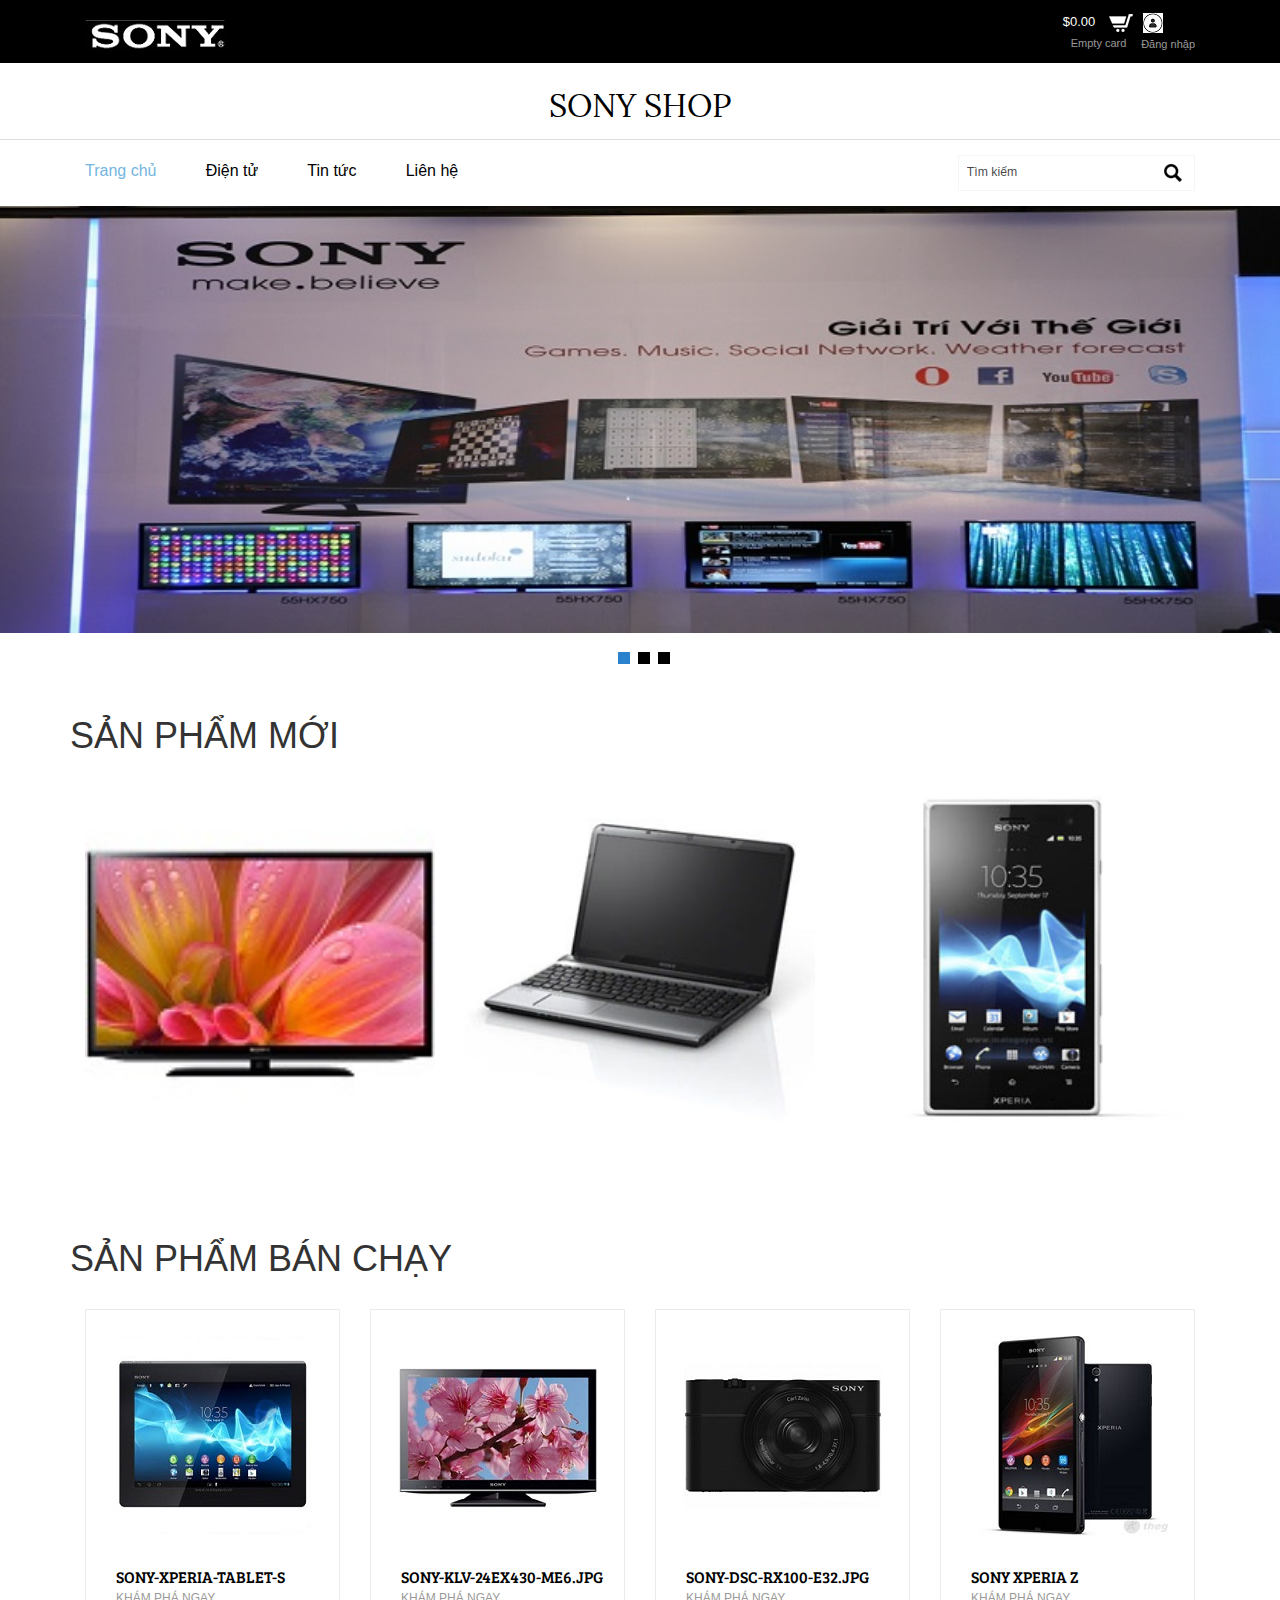
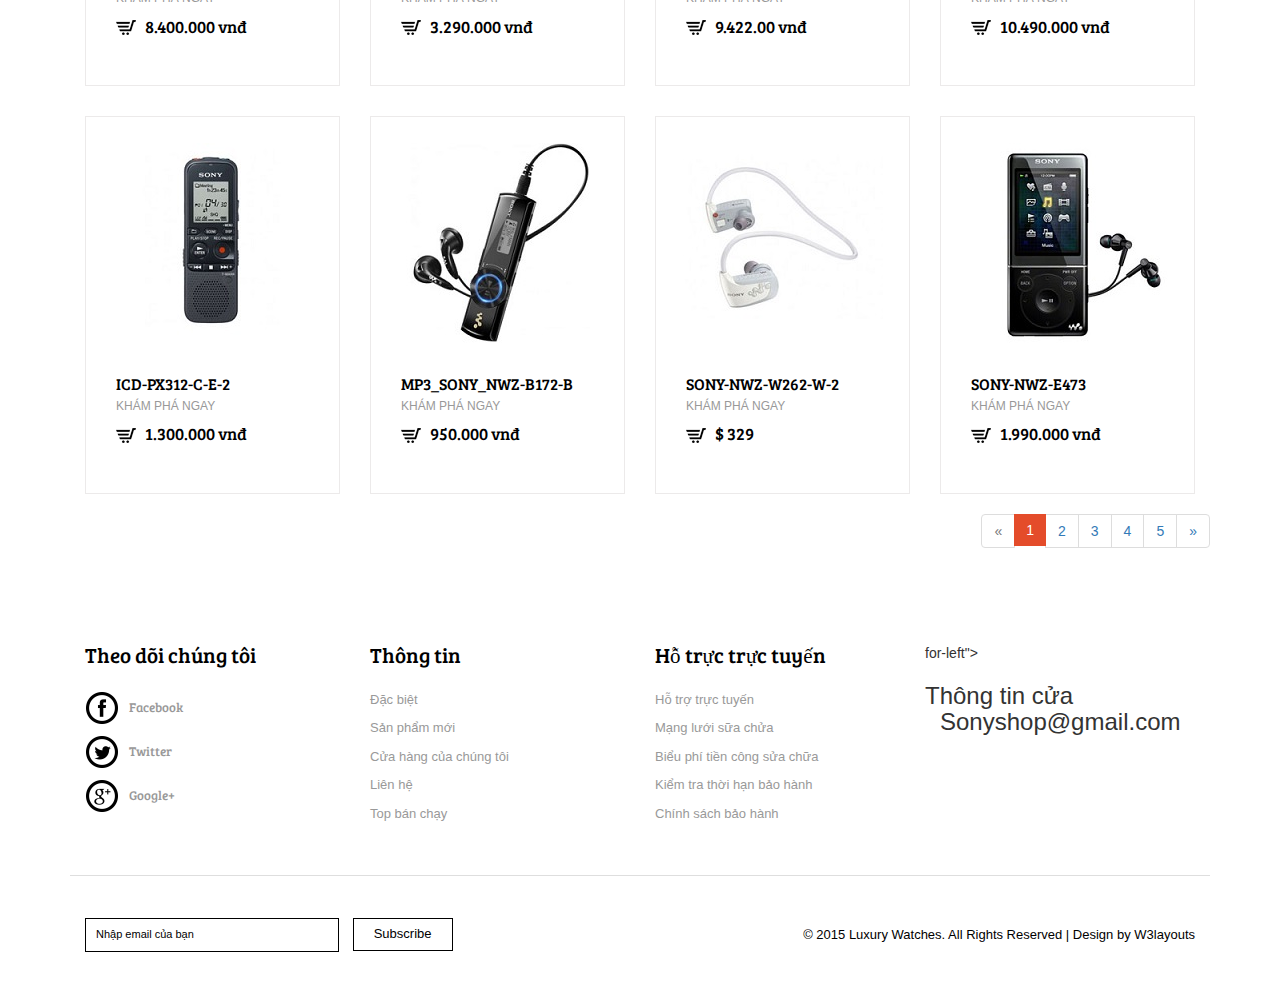
<file: index.html>
<!--A Design by W3layouts 
Author: W3layout
Author URL: http://w3layouts.com
License: Creative Commons Attribution 3.0 Unported
License URL: http://creativecommons.org/licenses/by/3.0/
-->
<!DOCTYPE html>
<html>
<head>
<title>Sony Shop</title>
<link REL="SHORTCUT ICON" HREF="images\Sonyicon.png">
<link href="css/bootstrap.css" rel="stylesheet" type="text/css" media="all" />
<!--jQuery(necessary for Bootstrap's JavaScript plugins)-->
<script src="js/jquery-1.11.0.min.js"></script>
<!--Custom-Theme-files-->
<!--theme-style-->
<link href="css/style.css" rel="stylesheet" type="text/css" media="all" />
<link rel="stylesheet" href="https://maxcdn.bootstrapcdn.com/bootstrap/3.3.7/css/bootstrap.min.css" integrity="sha384-BVYiiSIFeK1dGmJRAkycuHAHRg32OmUcww7on3RYdg4Va+PmSTsz/K68vbdEjh4u" crossorigin="anonymous">
<!--//theme-style-->
<meta name="viewport" content="width=device-width, initial-scale=1">
<meta http-equiv="Content-Type" content="text/html; charset=utf-8" />
<meta name="keywords" content="Luxury Watches Responsive web template, Bootstrap Web Templates, Flat Web Templates, Andriod Compatible web template, 
Smartphone Compatible web template, free webdesigns for Nokia, Samsung, LG, SonyErricsson, Motorola web design" />
<script type="application/x-javascript"> addEventListener("load", function() { setTimeout(hideURLbar, 0); }, false); function hideURLbar(){ window.scrollTo(0,1); } </script>
<!--start-menu-->
<script src="js/simpleCart.min.js"> </script>
<link href="css/memenu.css" rel="stylesheet" type="text/css" media="all" />
<script type="text/javascript" src="js/memenu.js"></script>
<script>$(document).ready(function(){$(".memenu").memenu();});</script>	
<!--dropdown-->
<script src="js/jquery.easydropdown.js"></script>
</head>
<body> 
	<!--top-header-->
	<div class="top-header">
		<div class="container">
			<div class="top-header-main">
				<div class="col-md-6 top-header-left">
					<div class="drop">
						<div class="box">
						<a href="index.html">
								<img src="images/sony-logo.jpg" alt="" />
						</a>
						</div>
						<div class="clearfix"></div>
					</div>
				</div>
				<div class="col-md-6 top-header-left">
					<div class="cart box_1">
						<a href="account.html">
							
								<img src="images/login.jpg" alt="" />
						</a>
						<p><a href="javascript:;" class="simpleCart_empty">Đăng nhập</a></p>
						<div class="clearfix"> </div>
					</div>
					<div class="cart box_1">
						<a href="checkout.html">
							<div class="total">
								<span class="simpleCart_total"></span></div>
								<img src="images/cart-1.png" alt="" />
						</a>
						<p><a href="javascript:;" class="simpleCart_empty">Empty card</a></p>
						<div class="clearfix"> </div>
					</div>
				</div>
				<div class="clearfix"></div>
			</div>
		</div>
	</div>
	<!--top-header-->
	<!--start-logo-->
	<div class="logo">
		<a href="index.html"><h1>SONY SHOP</h1></a>
	</div>
	<!--start-logo-->
	<!--bottom-header-->
	<div class="header-bottom">
		<div class="container">
			<div class="header">
				<div class="col-md-9 header-left">
				<div class="top-nav">
					<ul class="memenu skyblue"><li class="active"><a href="index.html">Trang chủ</a></li>
						<li class="grid"><a href="#">Điện tử</a>
							<div class="mepanel">
								<div class="row">
					
									<div class="col1 me-one">
										<h4>Âm thanh</h4>
										<ul>
											<li><a href="products.html">Tai nghe</a></li>
											<li><a href="products.html">Máy nghe nhạc MP3</a></li>
											<li><a href="products.html">Loa không dây</a></li>
											<li><a href="products.html">Máy ghi âm</a></li>
											<li><a href="products.html">Boombox, Radio & Đầu đĩa CD di động</a></li>
											<li><a href="products.html">phụ kiện</a></li>
										</ul>	
									</div>
									<div class="col1 me-one">
										<h4>kĩ thuật số</h4>
										<ul>
											<li><a href="products.html">Máy ảnh</a></li>
											<li><a href="products.html">Phụ kiện máy ảnh</a></li>
											<li><a href="products.html">Máy quay video</a></li>
											<li><a href="products.html">Phụ kiện máy quay</a></li>
											<li><a href="products.html">Tivi</a></li>
											<li><a href="products.html">Loa sound bar</a></li>
											<li><a href="products.html">Đầu phát video</a></li>
											<li><a href="products.html">Phụ kiện</a></li>
										</ul>		
									</div>
									<div class="col1 me-one">
										<h4>Di động và phụ kiện</h4>
										<ul>
											<li><a href="products.html">Điện thoại thông minh</a></li>
											<li><a href="products.html">Pin</a></li>
											<li><a href="products.html">Thẻ nhớ</a></li>
											<li><a href="products.html">Cáp sạc</a></li>
											<li><a href="products.html">Bộ sạc di động</a></li>
										</ul>		
									</div>
								</div>
							</div>
						</li>
						<li class="grid"><a href="tintuc.html">Tin tức</a>
						</li>
						<li class="grid"><a href="contact.html">Liên hệ</a>
						</li>
					</ul>
				</div>
				<div class="clearfix"> </div>
			</div>
			<div class="col-md-3 header-right"> 
				<div class="search-bar">
					<input type="text" value="Tìm kiếm" onfocus="this.value = '';" onblur="if (this.value == '') {this.value = 'Search';}">
					<input type="submit" value="">
				</div>
			</div>
			<div class="clearfix"> </div>
			</div>
		</div>
	</div>
	<!--bottom-header-->
	<!--banner-starts-->
	<div class="bnr" id="home">
		<div  id="top" class="callbacks_container">
			<ul class="rslides" id="slider4">
			    <li>
					<img src="images/slider1.jpg" alt=""/>
				</li>
				<li>
					<img src="images/slider2.jpg" alt=""/>
				</li>
				<li>
					<img src="images/slider5.jpg" alt=""/>
				</li>
			</ul>
		</div>
		<div class="clearfix"> </div>
	</div>
	<!--banner-ends--> 
	<!--Slider-Starts-Here-->
				<script src="js/responsiveslides.min.js"></script>
			 <script>
			    // You can also use "$(window).load(function() {"
			    $(function () {
			      // Slideshow 4
			      $("#slider4").responsiveSlides({
			        auto: true,
			        pager: true,
			        nav: true,
			        speed: 500,
			        namespace: "callbacks",
			        before: function () {
			          $('.events').append("<li>before event fired.</li>");
			        },
			        after: function () {
			          $('.events').append("<li>after event fired.</li>");
			        }
			      });
			
			    });
			  </script>
			<!--End-slider-script-->
	<!--about-starts-->
	<div class="about"> 
		<div class="container">
			<div class="about-top grid-1">
				<h1> SẢN PHẨM MỚI </h1>
				<br>
				<div class="col-md-4 about-left">
					<figure class="effect-bubba">
						<img class="img-responsive" src="images/SONY-KDL-40EX650-ME6.jpg" alt=""/>
						<figcaption>
							<h2>SONY-KDL-40EX650-ME6</h2>
							<p>Thưởng thức trọn vẹn những hình ảnh thật như cuộc sống bằng bộ xử lý hình ảnh X-Reality.</p>	
						</figcaption>			
					</figure>
				</div>
				<div class="col-md-4 about-left">
					<figure class="effect-bubba">
						<img class="img-responsive" src="images/SVE15138CVS e1.jpg" alt=""/>
						<figcaption>
							<h4>SVE15138CVS e1</h4>
							<p>Hỗ trợ game và đồ họa cực tốt, chạy rất nhanh và ổn định</p>	
						</figcaption>			
					</figure>
				</div>
				<div class="col-md-4 about-left">
					<figure class="effect-bubba">
						<img class="img-responsive" src="images/Sony-Xperia-acro-S.jpg" alt=""/>
						<figcaption>
							<h4>Sony-Xperia-acro-S</h4>
							<p>Với Sony Xperia Acro S, bạn sẽ thỏa sức vận động, chơi thể thao, lướt ván, bơi lội...</p>	
						</figcaption>			
					</figure>
				</div>
				<div class="clearfix"></div>
			</div>
		</div>
	</div>
	<!--about-end-->
	<!--product-starts-->
	<div class="product"> 
		<div class="container">
			<div class="product-top">
				<div class="product-one">
					<h1> SẢN PHẨM BÁN CHẠY </h1>
					<br>
					<div class="col-md-3 product-left">
						<div class="product-main simpleCart_shelfItem">
							<a href="single.html" class="mask"><img class="img-responsive zoom-img" src="images/Sony-Xperia-Tablet-S.jpg" alt="" /></a>
							<div class="product-bottom">
								<h3>Sony-Xperia-Tablet-S</h3>
								<p>Khám phá ngay</p>
								<h4><a class="item_add" href="#"><i></i></a> <span class=" item_price">8.400.000 vnđ</span></h4>
							</div>
							<div class="srch">
								<span>-30%</span>
							</div>
						</div>
					</div>
					<div class="col-md-3 product-left">
						<div class="product-main simpleCart_shelfItem">
							<a href="single.html" class="mask"><img class="img-responsive zoom-img" src="images/SONY-KLV-24EX430-ME6.jpg" alt="" /></a>
							<div class="product-bottom">
								<h3>SONY-KLV-24EX430-ME6.jpg</h3>
								<p>Khám phá ngay</p>
								<h4><a class="item_add" href="#"><i></i></a> <span class=" item_price">3.290.000 vnđ</span></h4>
							</div>
							<div class="srch">
								<span>-70%</span>
							</div>
						</div>
					</div>
					<div class="col-md-3 product-left">
						<div class="product-main simpleCart_shelfItem">
							<a href="single.html" class="mask"><img class="img-responsive zoom-img" src="images/SONY-DSC-RX100-E32.jpg"  alt="" /></a>
							<div class="product-bottom">
								<h3>SONY-DSC-RX100-E32.jpg</h3>
								<p>Khám phá ngay</p>
								<h4><a class="item_add" href="#"><i></i></a> <span class=" item_price">9.422.00 vnđ</span></h4>
							</div>
							<div class="srch">
								<span>-30%</span>
							</div>
						</div>
					</div>
					<div class="col-md-3 product-left">
						<div class="product-main simpleCart_shelfItem">
							<a href="single.html" class="mask"><img class="img-responsive zoom-img" src="images/sony xperia z.jpg" alt="" /></a>
							<div class="product-bottom">
								<h3>sony xperia z</h3>
								<p>Khám phá ngay</p>
								<h4><a class="item_add" href="#"><i></i></a> <span class=" item_price">10.490.000 vnđ </span></h4>
							</div>
							<div class="srch">
								<span>-50%</span>
							</div>
						</div>
					</div>
					<div class="clearfix"></div>
				</div>
				<div class="product-one">
					<div class="col-md-3 product-left">
						<div class="product-main simpleCart_shelfItem">
							<a href="single.html" class="mask"><img class="img-responsive zoom-img" src="images/ICD-PX312-C-E-2-2.jpg" alt="" /></a>
							<div class="product-bottom">
								<h3>ICD-PX312-C-E-2</h3>
								<p>Khám phá ngay</p>
								<h4><a class="item_add" href="#"><i></i></a> <span class=" item_price">1.300.000 vnđ</span></h4>
							</div>
							<div class="srch">
								<span>-40%</span>
							</div>
						</div>
					</div>
					<div class="col-md-3 product-left">
						<div class="product-main simpleCart_shelfItem">
							<a href="single.html" class="mask"><img class="img-responsive zoom-img" src="images/MP3_SONY_NWZ-B172-B.jpg" alt="" /></a>
							<div class="product-bottom">
								<h3>MP3_SONY_NWZ-B172-B</h3>
								<p>Khám phá ngay</p>
								<h4><a class="item_add" href="#"><i></i></a> <span class=" item_price">950.000 vnđ</span></h4>
							</div>
							<div class="srch">
								<span>-50%</span>
							</div>
						</div>
					</div>
					<div class="col-md-3 product-left">
						<div class="product-main simpleCart_shelfItem">
							<a href="single.html" class="mask"><img class="img-responsive zoom-img" src="images/SONY-NWZ-W262-W-2.jpg" alt="" /></a>
							<div class="product-bottom">
								<h3>SONY-NWZ-W262-W-2</h3>
								<p>Khám phá ngay</p>
								<h4><a class="item_add" href="#"><i></i></a> <span class=" item_price">$ 329</span></h4>
							</div>
							<div class="srch">
								<span>-20%</span>
							</div>
						</div>
					</div>
					<div class="col-md-3 product-left">
						<div class="product-main simpleCart_shelfItem">
							<a href="single.html" class="mask"><img class="img-responsive zoom-img" src="images/SONY-NWZ-E473.jpg" alt="" /></a>
							<div class="product-bottom">
								<h3>SONY-NWZ-E473</h3>
								<p>Khám phá ngay</p>
								<h4><a class="item_add" href="#"><i></i></a> <span class=" item_price">1.990.000 vnđ</span></h4>
							</div>
							<div class="srch">
								<span>-50%</span>
							</div>
						</div>
					</div>
					<div class="clearfix"></div>
				</div>
				<div class="bookmarks">
					<nav aria-label="Page navigation">
						<ul class="pagination">
							<li class="disabled">
								<span aria-hidden="true">&laquo;</span>
							</li>
							<li class="active"><a href="#">1</a></li>
							<li><a href="#">2</a></li>
							<li><a href="#">3</a></li>
							<li><a href="#">4</a></li>
							<li><a href="#">5</a></li>
							<li>
								<a href="#" aria-label="Next">
									<span aria-hidden="true">&raquo;</span>
								</a>
							</li>
						</ul>
					</nav>
				</div>					
			</div>
		</div>
	</div>
	<!--product-end-->
	<!--information-starts-->
	<div class="information">
		<div class="container">
			<div class="infor-top">
				<div class="col-md-3 infor-left">
					<h3>Theo dõi chúng tôi</h3>
					<ul>
						<li><a href="#"><span class="fb"></span><h6>Facebook</h6></a></li>
						<li><a href="#"><span class="twit"></span><h6>Twitter</h6></a></li>
						<li><a href="#"><span class="google"></span><h6>Google+</h6></a></li>
					</ul>
				</div>
				<div class="col-md-3 infor-left">
					<h3>Thông tin</h3>
					<ul>
						<li><a href="#"><p>Đặc biệt</p></a></li>
						<li><a href="#"><p>Sản phẩm mới</p></a></li>
						<li><a href="#"><p>Cửa hàng của chúng tôi</p></a></li>
						<li><a href="contact.html"><p>Liên hệ</p></a></li>
						<li><a href="#"><p>Top bán chạy</p></a></li>
					</ul>
				</div>
				<div class="col-md-3 infor-left">
					<h3>Hỗ trực trực tuyến</h3>
					<ul>
						<li><a href="account.html"><p>Hỗ trợ trực tuyến</p></a></li>
						<li><a href="#"><p>Mạng lưới sữa chửa</p></a></li>
						<li><a href="#"><p>Biểu phí tiền công sửa chữa</p></a></li>
						<li><a href="#"><p>Kiểm tra thời hạn bảo hành</p></a></li>
						<li><a href="#"><p>Chính sách bảo hành</p></a></li>
					</ul>
				</div>for-left">
					<h3>Thông tin cửa 
				<div class="col-md-3 inhàng</h3>
					<h4>Sony Shop,
						<span>Nông Lâm Tự,</span>
						Linh Trung Thủ Đức Hồ Chí Minh.</h4>
					<h5>0981744697</h5>	
					<p><a href="mailto:example@email.com">Sonyshop@gmail.com</a></p>
				</div>
				<div class="clearfix"></div>
			</div>
		</div>
	</div>
	<!--information-end-->
	<!--footer-starts-->
	<div class="footer">
		<div class="container">
			<div class="footer-top">
				<div class="col-md-6 footer-left">
					<form>
						<input type="text" value="Nhập email của bạn" onfocus="this.value = '';" onblur="if (this.value == '') {this.value = 'Enter Your Email';}">
						<input type="submit" value="Subscribe">
					</form>
				</div>
				<div class="col-md-6 footer-right">					
					<p>© 2015 Luxury Watches. All Rights Reserved | Design by  <a href="http://w3layouts.com/" target="_blank">W3layouts</a> </p>
				</div>
				<div class="clearfix"></div>
			</div>
		</div>
	</div>
	<!--footer-end-->
	<img src="images/top up.png" onclick="topFunction()" id="myBtn" title="Go to top" alt="/">

	<script>
// When the user scrolls down 20px from the top of the document, show the button
window.onscroll = function() {scrollFunction()};

function scrollFunction() {
  if (document.body.scrollTop > 20 || document.documentElement.scrollTop > 20) {
    document.getElementById("myBtn").style.display = "block";
  } else {
    document.getElementById("myBtn").style.display = "none";
  }
}

// When the user clicks on the button, scroll to the top of the document
function topFunction() {
  document.body.scrollTop = 0;
  document.documentElement.scrollTop = 0;
}
</script>

</body>
</html>
</file>
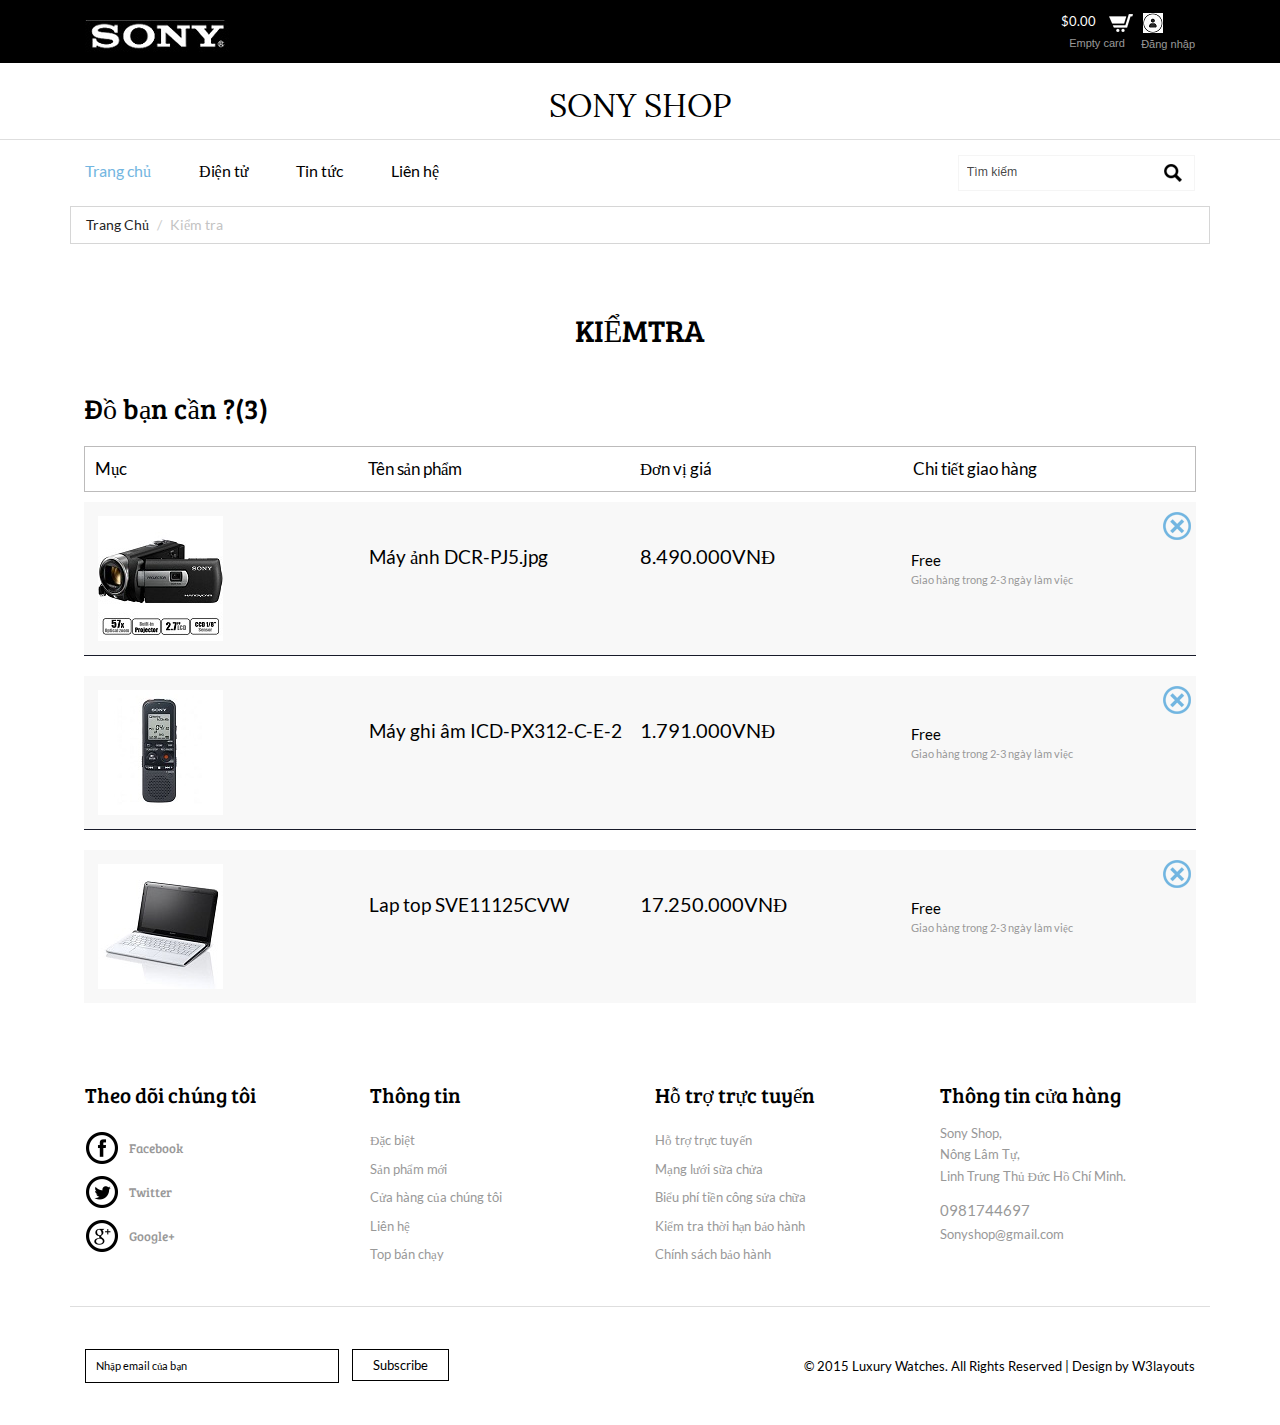
<file: checkout.html>
<!--A Design by W3layouts 
Author: W3layout
Author URL: http://w3layouts.com
License: Creative Commons Attribution 3.0 Unported
License URL: http://creativecommons.org/licenses/by/3.0/
-->
<!DOCTYPE html>
<html>
<head>
<title>Sony Shop</title>
<link REL="SHORTCUT ICON" HREF="images\Sonyicon.png">
<link href="css/bootstrap.css" rel="stylesheet" type="text/css" media="all" />
<!--jQuery(necessary for Bootstrap's JavaScript plugins)-->
<script src="js/jquery-1.11.0.min.js"></script>
<!--Custom-Theme-files-->
<!--theme-style-->
<link href="css/style.css" rel="stylesheet" type="text/css" media="all" />	
<!--//theme-style-->
<meta name="viewport" content="width=device-width, initial-scale=1">
<meta http-equiv="Content-Type" content="text/html; charset=utf-8" />
<meta name="keywords" content="Luxury Watches Responsive web template, Bootstrap Web Templates, Flat Web Templates, Andriod Compatible web template, 
Smartphone Compatible web template, free webdesigns for Nokia, Samsung, LG, SonyErricsson, Motorola web design" />
<script type="application/x-javascript"> addEventListener("load", function() { setTimeout(hideURLbar, 0); }, false); function hideURLbar(){ window.scrollTo(0,1); } </script>
<!--start-menu-->
<script src="js/simpleCart.min.js"> </script>
<link href="css/memenu.css" rel="stylesheet" type="text/css" media="all" />
<script type="text/javascript" src="js/memenu.js"></script>
<script>$(document).ready(function(){$(".memenu").memenu();});</script>	
<!--dropdown-->
<script src="js/jquery.easydropdown.js"></script>			
</head>
<body> 
	<!--top-header-->
	<div class="top-header">
		<div class="container">
			<div class="top-header-main">
				<div class="col-md-6 top-header-left">
					<div class="drop">
						<div class="box">
						<a href="index.html">
								<img src="images/sony-logo.jpg" alt="" />
						</a>
						</div>
						<div class="clearfix"></div>
					</div>
				</div>
				<div class="col-md-6 top-header-left">
					<div class="cart box_1">
						<a href="account.html">
							
								<img src="images/login.jpg" alt="" />
						</a>
						<p><a href="javascript:;" class="simpleCart_empty">Đăng nhập</a></p>
						<div class="clearfix"> </div>
					</div>
					<div class="cart box_1">
						<a href="checkout.html">
							<div class="total">
								<span class="simpleCart_total"></span></div>
								<img src="images/cart-1.png" alt="" />
						</a>
						<p><a href="javascript:;" class="simpleCart_empty">Empty card</a></p>
						<div class="clearfix"> </div>
					</div>
				</div>
				<div class="clearfix"></div>
			</div>
		</div>
	</div>
	<!--top-header-->
	<!--start-logo-->
	<div class="logo">
		<a href="index.html"><h1>Sony Shop</h1></a>
	</div>
	<!--start-logo-->
	<!--bottom-header-->
	<div class="header-bottom">
		<div class="container">
			<div class="header">
				<div class="col-md-9 header-left">
				<div class="top-nav">
					<ul class="memenu skyblue"><li class="active"><a href="index.html">Trang chủ</a></li>
						<li class="grid"><a href="#">Điện tử</a>
							<div class="mepanel">
								<div class="row">
					
									<div class="col1 me-one">
										<h4>Âm thanh</h4>
										<ul>
											<li><a href="products.html">Tai nghe</a></li>
											<li><a href="products.html">Máy nghe nhạc MP3</a></li>
											<li><a href="products.html">Loa không dây</a></li>
											<li><a href="products.html">Máy ghi âm</a></li>
											<li><a href="products.html">Boombox, Radio & Đầu đĩa CD di động</a></li>
											<li><a href="products.html">phụ kiện</a></li>
										</ul>	
									</div>
									<div class="col1 me-one">
										<h4>kĩ thuật số</h4>
										<ul>
											<li><a href="products.html">Máy ảnh</a></li>
											<li><a href="products.html">Phụ kiện máy ảnh</a></li>
											<li><a href="products.html">Máy quay video</a></li>
											<li><a href="products.html">Phụ kiện máy quay</a></li>
											<li><a href="products.html">Tivi</a></li>
											<li><a href="products.html">Loa sound bar</a></li>
											<li><a href="products.html">Đầu phát video</a></li>
											<li><a href="products.html">Phụ kiện</a></li>
										</ul>		
									</div>
									<div class="col1 me-one">
										<h4>Di động và phụ kiện</h4>
										<ul>
											<li><a href="products.html">Điện thoại thông minh</a></li>
											<li><a href="products.html">Pin</a></li>
											<li><a href="products.html">Thẻ nhớ</a></li>
											<li><a href="products.html">Cáp sạc</a></li>
											<li><a href="products.html">Bộ sạc di động</a></li>
										</ul>		
									</div>
								</div>
							</div>
						</li>
						<li class="grid"><a href="tintuc.html">Tin tức</a>
						</li>
						<li class="grid"><a href="contact.html">Liên hệ</a>
						</li>
					</ul>
				</div>
				<div class="clearfix"> </div>
			</div>
			<div class="col-md-3 header-right"> 
				<div class="search-bar">
					<input type="text" value="Tìm kiếm" onfocus="this.value = '';" onblur="if (this.value == '') {this.value = 'Search';}">
					<input type="submit" value="">
				</div>
			</div>
			<div class="clearfix"> </div>
			</div>
		</div>
	</div>
	<!--bottom-header-->
	<!--start-breadcrumbs-->
	<div class="breadcrumbs">
		<div class="container">
			<div class="breadcrumbs-main">
				<ol class="breadcrumb">
					<li><a href="index.html">Trang Chủ</a></li>
					<li class="active">Kiểm tra</li>
				</ol>
			</div>
		</div>
	</div>
	<!--end-breadcrumbs-->
	<!--start-ckeckout-->
	<div class="ckeckout">
		<div class="container">
			<div class="ckeck-top heading">
				<h2>KIỂMTRA</h2>
			</div>
			<div class="ckeckout-top">
			<div class="cart-items">
			 <h3>Đồ bạn cần ?(3)</h3>
				<script>$(document).ready(function(c) {
					$('.close1').on('click', function(c){
						$('.cart-header').fadeOut('slow', function(c){
							$('.cart-header').remove();
						});
						});	  
					});
			   </script>
			<script>$(document).ready(function(c) {
					$('.close2').on('click', function(c){
						$('.cart-header1').fadeOut('slow', function(c){
							$('.cart-header1').remove();
						});
						});	  
					});
			   </script>
			   <script>$(document).ready(function(c) {
					$('.close3').on('click', function(c){
						$('.cart-header2').fadeOut('slow', function(c){
							$('.cart-header2').remove();
						});
						});	  
					});
			   </script>
				
			<div class="in-check" >
				<ul class="unit">
					<li><span>Mục</span></li>
					<li><span>Tên sản phẩm</span></li>		
					<li><span>Đơn vị giá</span></li>
					<li><span>Chi tiết giao hàng</span></li>
					<li> </li>
					<div class="clearfix"> </div>
				</ul>
				<ul class="cart-header">
					<div class="close1"> </div>
						<li class="ring-in"><a href="single.html" ><img src="images/DCR-PJ5.jpg" class="img-responsive" alt=""></a>
						</li>
						<li><span class="name">Máy ảnh DCR-PJ5.jpg</span></li>
						<li><span class="cost">8.490.000VNĐ</span></li>
						<li><span>Free</span>
						<p>Giao hàng trong 2-3 ngày làm việc</p></li>
					<div class="clearfix"> </div>
				</ul>
				<ul class=" cart-header1">
					<div class="close2"> </div>
						<li class="ring-in"><a href="single.html" ><img src="images/ICD-PX312-C-E-2.jpg" class="img-responsive" alt=""></a>
						</li>
						<li><span class="name">Máy ghi âm ICD-PX312-C-E-2</span></li>
						<li><span class="cost">1.791.000VNĐ</span></li>
						<li><span>Free</span>
						<p>Giao hàng trong 2-3 ngày làm việc</p></li>
						<div class="clearfix"> </div>
				</ul>
				<ul class="cart-header2">
					<div class="close3"> </div>
						<li class="ring-in"><a href="single.html" ><img src="images/SVE11125CVW.jpg" class="img-responsive" alt=""></a>
						</li>
						<li><span class="name">Lap top SVE11125CVW</span></li>
						<li><span class="cost">17.250.000VNĐ</span></li>
						<li><span>Free</span>
						<p>Giao hàng trong 2-3 ngày làm việc</p></li>
						<div class="clearfix"> </div>
				</ul>
			</div>
			</div>  
		 </div>
		</div>
	</div>
	<!--end-ckeckout-->
	<!--information-starts-->
	<div class="information">
		<div class="container">
			<div class="infor-top">
				<div class="col-md-3 infor-left">
					<h3>Theo dõi chúng tôi</h3>
					<ul>
						<li><a href="#"><span class="fb"></span><h6>Facebook</h6></a></li>
						<li><a href="#"><span class="twit"></span><h6>Twitter</h6></a></li>
						<li><a href="#"><span class="google"></span><h6>Google+</h6></a></li>
					</ul>
				</div>
				<div class="col-md-3 infor-left">
					<h3>Thông tin</h3>
					<ul>
						<li><a href="#"><p>Đặc biệt</p></a></li>
						<li><a href="#"><p>Sản phẩm mới</p></a></li>
						<li><a href="#"><p>Cửa hàng của chúng tôi</p></a></li>
						<li><a href="contact.html"><p>Liên hệ</p></a></li>
						<li><a href="#"><p>Top bán chạy</p></a></li>
					</ul>
				</div>
				<div class="col-md-3 infor-left">
					<h3>Hỗ trợ trực tuyến</h3>
					<ul>
						<li><a href="account.html"><p>Hỗ trợ trực tuyến</p></a></li>
						<li><a href="#"><p>Mạng lưới sữa chửa</p></a></li>
						<li><a href="#"><p>Biểu phí tiền công sửa chữa</p></a></li>
						<li><a href="#"><p>Kiểm tra thời hạn bảo hành</p></a></li>
						<li><a href="#"><p>Chính sách bảo hành</p></a></li>
					</ul>
				</div>
				<div class="col-md-3 infor-left">
					<h3>Thông tin cửa hàng</h3>
					<h4>Sony Shop,
						<span>Nông Lâm Tự,</span>
						Linh Trung Thủ Đức Hồ Chí Minh.</h4>
					<h5>0981744697</h5>	
					<p><a href="mailto:example@email.com">Sonyshop@gmail.com</a></p>
				</div>
				<div class="clearfix"></div>
			</div>
		</div>
	</div>
	<!--information-end-->
	<!--footer-starts-->
	<div class="footer">
		<div class="container">
			<div class="footer-top">
				<div class="col-md-6 footer-left">
					<form>
						<input type="text" value="Nhập email của bạn" onfocus="this.value = '';" onblur="if (this.value == '') {this.value = 'Enter Your Email';}">
						<input type="submit" value="Subscribe">
					</form>
				</div>
				<div class="col-md-6 footer-right">					
					<p>© 2015 Luxury Watches. All Rights Reserved | Design by  <a href="http://w3layouts.com/" target="_blank">W3layouts</a> </p>
				</div>
				<div class="clearfix"></div>
			</div>
		</div>
	</div>
	<!--footer-end-->
	<img src="images/top up.png" onclick="topFunction()" id="myBtn" title="Go to top" alt="/">

	<script>
// When the user scrolls down 20px from the top of the document, show the button
window.onscroll = function() {scrollFunction()};

function scrollFunction() {
  if (document.body.scrollTop > 20 || document.documentElement.scrollTop > 20) {
    document.getElementById("myBtn").style.display = "block";
  } else {
    document.getElementById("myBtn").style.display = "none";
  }
}

// When the user clicks on the button, scroll to the top of the document
function topFunction() {
  document.body.scrollTop = 0;
  document.documentElement.scrollTop = 0;
}
</script>

</body>
</html>
</file>
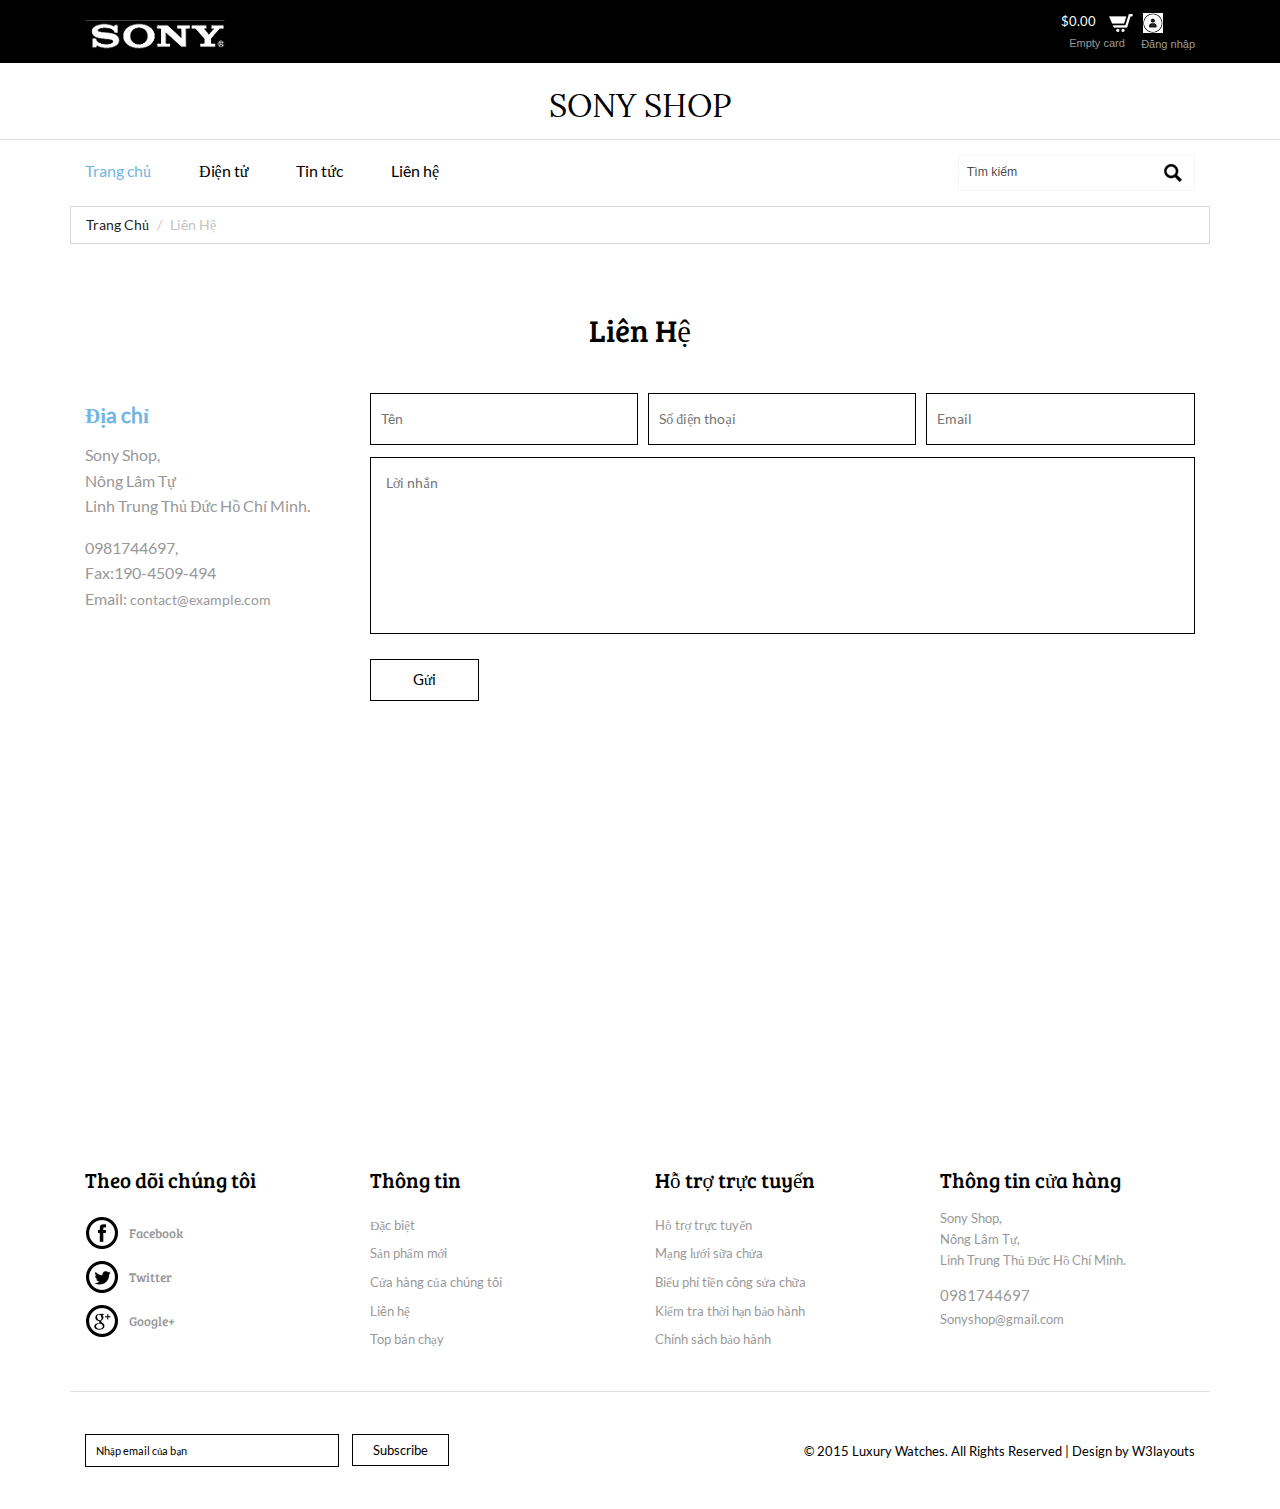
<file: contact.html>
<!--A Design by W3layouts 
Author: W3layout
Author URL: http://w3layouts.com
License: Creative Commons Attribution 3.0 Unported
License URL: http://creativecommons.org/licenses/by/3.0/
-->
<!DOCTYPE html>
<html>
<head>
<title>Sony Shop</title>
<link REL="SHORTCUT ICON" HREF="images\Sonyicon.png">
<link href="css/bootstrap.css" rel="stylesheet" type="text/css" media="all" />
<!--jQuery(necessary for Bootstrap's JavaScript plugins)-->
<script src="js/jquery-1.11.0.min.js"></script>
<!--Custom-Theme-files-->
<!--theme-style-->
<link href="css/style.css" rel="stylesheet" type="text/css" media="all" />	
<!--//theme-style-->
<meta name="viewport" content="width=device-width, initial-scale=1">
<meta http-equiv="Content-Type" content="text/html; charset=utf-8" />
<meta name="keywords" content="Luxury Watches Responsive web template, Bootstrap Web Templates, Flat Web Templates, Andriod Compatible web template, 
Smartphone Compatible web template, free webdesigns for Nokia, Samsung, LG, SonyErricsson, Motorola web design" />
<script type="application/x-javascript"> addEventListener("load", function() { setTimeout(hideURLbar, 0); }, false); function hideURLbar(){ window.scrollTo(0,1); } </script>
<!--start-menu-->
<script src="js/simpleCart.min.js"> </script>
<link href="css/memenu.css" rel="stylesheet" type="text/css" media="all" />
<script type="text/javascript" src="js/memenu.js"></script>
<script>$(document).ready(function(){$(".memenu").memenu();});</script>	
<!--dropdown-->
<script src="js/jquery.easydropdown.js"></script>			
</head>
<body> 
	<!--top-header-->
	<div class="top-header">
		<div class="container">
			<div class="top-header-main">
				<div class="col-md-6 top-header-left">
					<div class="drop">
						<div class="box">
						<a href="index.html">
								<img src="images/sony-logo.jpg" alt="" />
						</a>
						</div>
						<div class="clearfix"></div>
					</div>
				</div>
				<div class="col-md-6 top-header-left">
					<div class="cart box_1">
						<a href="account.html">
							
								<img src="images/login.jpg" alt="" />
						</a>
						<p><a href="javascript:;" class="simpleCart_empty">Đăng nhập</a></p>
						<div class="clearfix"> </div>
					</div>
					<div class="cart box_1">
						<a href="checkout.html">
							<div class="total">
								<span class="simpleCart_total"></span></div>
								<img src="images/cart-1.png" alt="" />
						</a>
						<p><a href="javascript:;" class="simpleCart_empty">Empty card</a></p>
						<div class="clearfix"> </div>
					</div>
				</div>
				<div class="clearfix"></div>
			</div>
		</div>
	</div>
	<!--top-header-->
	<!--start-logo-->
	<div class="logo">
		<a href="index.html"><h1>SONY SHOP</h1></a>
	</div>
	<!--start-logo-->
<!--bottom-header-->
	<div class="header-bottom">
		<div class="container">
			<div class="header">
				<div class="col-md-9 header-left">
				<div class="top-nav">
					<ul class="memenu skyblue"><li class="active"><a href="index.html">Trang chủ</a></li>
						<li class="grid"><a href="#">Điện tử</a>
							<div class="mepanel">
								<div class="row">
					
									<div class="col1 me-one">
										<h4>Âm thanh</h4>
										<ul>
											<li><a href="products.html">Tai nghe</a></li>
											<li><a href="products.html">Máy nghe nhạc MP3</a></li>
											<li><a href="products.html">Loa không dây</a></li>
											<li><a href="products.html">Máy ghi âm</a></li>
											<li><a href="products.html">Boombox, Radio & Đầu đĩa CD di động</a></li>
											<li><a href="products.html">phụ kiện</a></li>
										</ul>	
									</div>
									<div class="col1 me-one">
										<h4>kĩ thuật số</h4>
										<ul>
											<li><a href="products.html">Máy ảnh</a></li>
											<li><a href="products.html">Phụ kiện máy ảnh</a></li>
											<li><a href="products.html">Máy quay video</a></li>
											<li><a href="products.html">Phụ kiện máy quay</a></li>
											<li><a href="products.html">Tivi</a></li>
											<li><a href="products.html">Loa sound bar</a></li>
											<li><a href="products.html">Đầu phát video</a></li>
											<li><a href="products.html">Phụ kiện</a></li>
										</ul>		
									</div>
									<div class="col1 me-one">
										<h4>Di động và phụ kiện</h4>
										<ul>
											<li><a href="products.html">Điện thoại thông minh</a></li>
											<li><a href="products.html">Pin</a></li>
											<li><a href="products.html">Thẻ nhớ</a></li>
											<li><a href="products.html">Cáp sạc</a></li>
											<li><a href="products.html">Bộ sạc di động</a></li>
										</ul>		
									</div>
								</div>
							</div>
						</li>
						<li class="grid"><a href="tintuc.html">Tin tức</a>
						</li>
						<li class="grid"><a href="contact.html">Liên hệ</a>
						</li>
					</ul>
				</div>
				<div class="clearfix"> </div>
			</div>
			<div class="col-md-3 header-right"> 
				<div class="search-bar">
					<input type="text" value="Tìm kiếm" onfocus="this.value = '';" onblur="if (this.value == '') {this.value = 'Search';}">
					<input type="submit" value="">
				</div>
			</div>
			<div class="clearfix"> </div>
			</div>
		</div>
	</div>
	<!--bottom-header-->
	<!--start-breadcrumbs-->
	<div class="breadcrumbs">
		<div class="container">
			<div class="breadcrumbs-main">
				<ol class="breadcrumb">
					<li><a href="index.html">Trang Chủ</a></li>
					<li class="active">Liên Hệ</li>
				</ol>
			</div>
		</div>
	</div>
	<!--end-breadcrumbs-->
	<!--contact-start-->
	<div class="contact">
		<div class="container">
			<div class="contact-top heading">
				<h2>Liên Hệ</h2>
			</div>
				<div class="contact-text">
				<div class="col-md-3 contact-left">
						<div class="address">
							<h5>Địa chỉ</h5>
							<p>Sony Shop, 
							<span>Nông Lâm Tự</span>
							Linh Trung Thủ Đức Hồ Chí Minh.</p>
							<p>0981744697, 
							<span>Fax:190-4509-494</span>
							Email: <a href="mailto:example@email.com">contact@example.com</a></p>
						</div>
					</div>
					<div class="col-md-9 contact-right">
						<form>
							<input type="text" placeholder="Tên">
							<input type="text" placeholder="Số điện thoại">
							<input type="text"  placeholder="Email">
							<textarea placeholder="Lời nhắn" required=""></textarea>
							<div class="submit-btn">
								<input type="submit" value="Gửi">
							</div>
						</form>
					</div>	
					<div class="clearfix"></div>
				</div>
		</div>
	</div>
	<!--contact-end-->
	<!--map-start-->
	<div class="map">
		<iframe src="https://www.google.com/maps/embed?pb=!1m18!1m12!1m3!1d3918.2464897120362!2d106.78591491411603!3d10.868847592258852!2m3!1f0!2f0!3f0!3m2!1i1024!2i768!4f13.1!3m3!1m2!1s0x31752891cf0ca363%3A0x356ed7098d266f31!2zVHLGsOG7nW5nIMSQ4bqhaSBI4buNYyBOw7RuZyBMw6JtIFRQLkhDTQ!5e0!3m2!1svi!2s!4v1554325297558!5m2!1svi!2s" width="600" height="450" frameborder="0" style="border:0" allowfullscreen></iframe>
	</div>
	<!--map-end-->
	<!--information-starts-->
	<div class="information">
		<div class="container">
			<div class="infor-top">
				<div class="col-md-3 infor-left">
					<h3>Theo dõi chúng tôi</h3>
					<ul>
						<li><a href="#"><span class="fb"></span><h6>Facebook</h6></a></li>
						<li><a href="#"><span class="twit"></span><h6>Twitter</h6></a></li>
						<li><a href="#"><span class="google"></span><h6>Google+</h6></a></li>
					</ul>
				</div>
				<div class="col-md-3 infor-left">
					<h3>Thông tin</h3>
					<ul>
						<li><a href="#"><p>Đặc biệt</p></a></li>
						<li><a href="#"><p>Sản phẩm mới</p></a></li>
						<li><a href="#"><p>Cửa hàng của chúng tôi</p></a></li>
						<li><a href="contact.html"><p>Liên hệ</p></a></li>
						<li><a href="#"><p>Top bán chạy</p></a></li>
					</ul>
				</div>
				<div class="col-md-3 infor-left">
					<h3>Hỗ trợ trực tuyến</h3>
					<ul>
						<li><a href="account.html"><p>Hỗ trợ trực tuyến</p></a></li>
						<li><a href="#"><p>Mạng lưới sữa chửa</p></a></li>
						<li><a href="#"><p>Biểu phí tiền công sửa chữa</p></a></li>
						<li><a href="#"><p>Kiểm tra thời hạn bảo hành</p></a></li>
						<li><a href="#"><p>Chính sách bảo hành</p></a></li>
					</ul>
				</div>
				<div class="col-md-3 infor-left">
					<h3>Thông tin cửa hàng</h3>
					<h4>Sony Shop,
						<span>Nông Lâm Tự,</span>
						Linh Trung Thủ Đức Hồ Chí Minh.</h4>
					<h5>0981744697</h5>	
					<p><a href="mailto:example@email.com">Sonyshop@gmail.com</a></p>
				</div>
				<div class="clearfix"></div>
			</div>
		</div>
	</div>
	<!--information-end-->
	<!--footer-starts-->
	<div class="footer">
		<div class="container">
			<div class="footer-top">
				<div class="col-md-6 footer-left">
					<form>
						<input type="text" value="Nhập email của bạn" onfocus="this.value = '';" onblur="if (this.value == '') {this.value = 'Enter Your Email';}">
						<input type="submit" value="Subscribe">
					</form>
				</div>
				<div class="col-md-6 footer-right">					
					<p>© 2015 Luxury Watches. All Rights Reserved | Design by  <a href="http://w3layouts.com/" target="_blank">W3layouts</a> </p>
				</div>
				<div class="clearfix"></div>
			</div>
		</div>
	</div>
	<!--footer-end-->
	<img src="images/top up.png" onclick="topFunction()" id="myBtn" title="Go to top" alt="/">

	<script>
// When the user scrolls down 20px from the top of the document, show the button
window.onscroll = function() {scrollFunction()};

function scrollFunction() {
  if (document.body.scrollTop > 20 || document.documentElement.scrollTop > 20) {
    document.getElementById("myBtn").style.display = "block";
  } else {
    document.getElementById("myBtn").style.display = "none";
  }
}

// When the user clicks on the button, scroll to the top of the document
function topFunction() {
  document.body.scrollTop = 0;
  document.documentElement.scrollTop = 0;
}
</script>

</body>
</html>
</file>
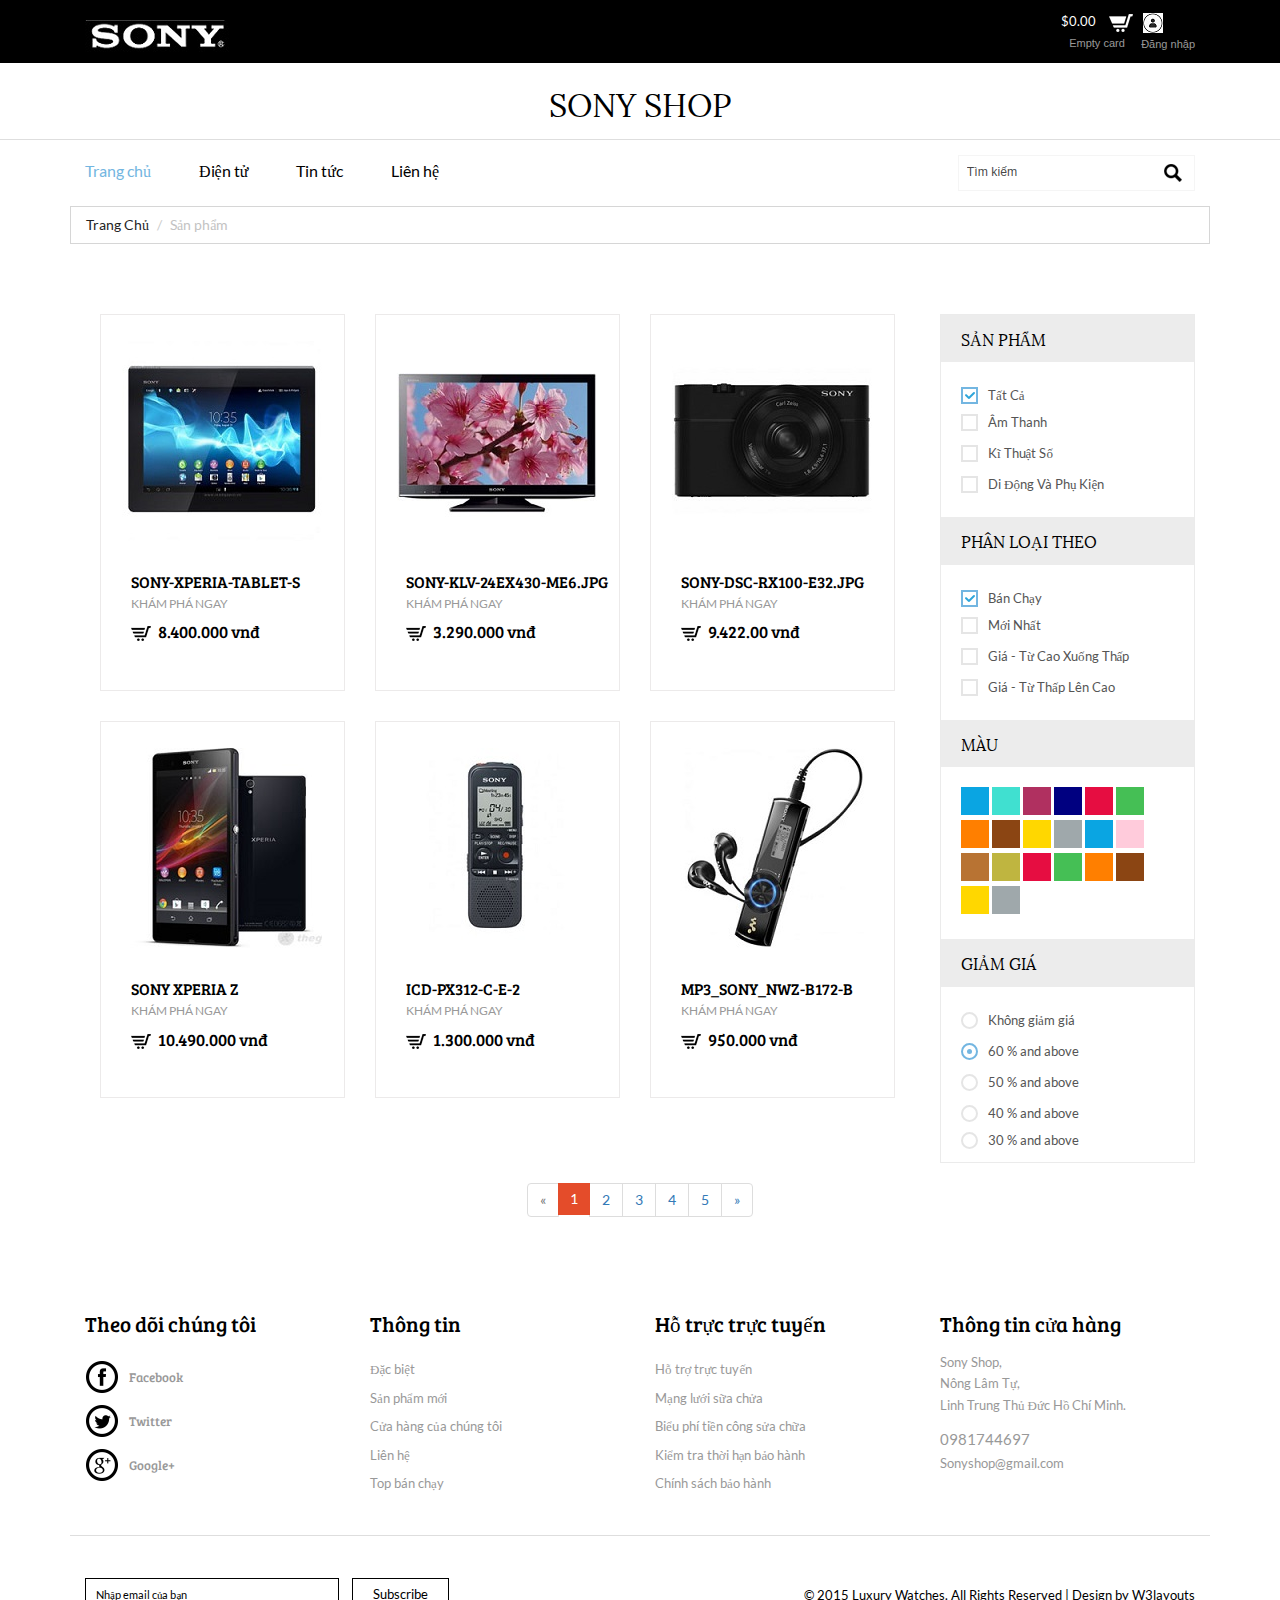
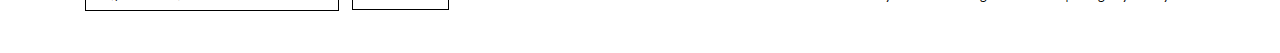
<file: products.html>
<!--A Design by W3layouts 
Author: W3layout
Author URL: http://w3layouts.com
License: Creative Commons Attribution 3.0 Unported
License URL: http://creativecommons.org/licenses/by/3.0/
-->
<!DOCTYPE html>
<html>
<head>
<title>Sony Shop</title>
<link REL="SHORTCUT ICON" HREF="images\Sonyicon.png">
<link href="css/bootstrap.css" rel="stylesheet" type="text/css" media="all" />
<!--jQuery(necessary for Bootstrap's JavaScript plugins)-->
<script src="js/jquery-1.11.0.min.js"></script>
<!--Custom-Theme-files-->
<!--theme-style-->
<link href="css/style.css" rel="stylesheet" type="text/css" media="all" />	
<!--//theme-style-->
<meta name="viewport" content="width=device-width, initial-scale=1">
<meta http-equiv="Content-Type" content="text/html; charset=utf-8" />
<meta name="keywords" content="Luxury Watches Responsive web template, Bootstrap Web Templates, Flat Web Templates, Andriod Compatible web template, 
Smartphone Compatible web template, free webdesigns for Nokia, Samsung, LG, SonyErricsson, Motorola web design" />
<script type="application/x-javascript"> addEventListener("load", function() { setTimeout(hideURLbar, 0); }, false); function hideURLbar(){ window.scrollTo(0,1); } </script>
<!--start-menu-->
<script src="js/simpleCart.min.js"> </script>
<link href="css/memenu.css" rel="stylesheet" type="text/css" media="all" />
<script type="text/javascript" src="js/memenu.js"></script>
<script>$(document).ready(function(){$(".memenu").memenu();});</script>	
<!--dropdown-->
<script src="js/jquery.easydropdown.js"></script>			
</head>
<body> 
	<!--top-header-->
	<div class="top-header">
		<div class="container">
			<div class="top-header-main">
				<div class="col-md-6 top-header-left">
					<div class="drop">
						<div class="box">
						<a href="index.html">
								<img src="images/sony-logo.jpg" alt="" />
						</a>
						</div>
						<div class="clearfix"></div>
					</div>
				</div>
				<div class="col-md-6 top-header-left">
					<div class="cart box_1">
						<a href="account.html">
							
								<img src="images/login.jpg" alt="" />
						</a>
						<p><a href="javascript:;" class="simpleCart_empty">Đăng nhập</a></p>
						<div class="clearfix"> </div>
					</div>
					<div class="cart box_1">
						<a href="checkout.html">
							<div class="total">
								<span class="simpleCart_total"></span></div>
								<img src="images/cart-1.png" alt="" />
						</a>
						<p><a href="javascript:;" class="simpleCart_empty">Empty card</a></p>
						<div class="clearfix"> </div>
					</div>
				</div>
				<div class="clearfix"></div>
			</div>
		</div>
	</div>
	<!--top-header-->
	<!--start-logo-->
	<div class="logo">
		<a href="index.html"><h1>SONY SHOP</h1></a>
	</div>
	<!--start-logo-->
	<!--bottom-header-->
	<div class="header-bottom">
		<div class="container">
			<div class="header">
				<div class="col-md-9 header-left">
				<div class="top-nav">
					<ul class="memenu skyblue"><li class="active"><a href="index.html">Trang chủ</a></li>
						<li class="grid"><a href="#">Điện tử</a>
							<div class="mepanel">
								<div class="row">
					
									<div class="col1 me-one">
										<h4>Âm thanh</h4>
										<ul>
											<li><a href="products.html">Tai nghe</a></li>
											<li><a href="products.html">Máy nghe nhạc MP3</a></li>
											<li><a href="products.html">Loa không dây</a></li>
											<li><a href="products.html">Máy ghi âm</a></li>
											<li><a href="products.html">Boombox, Radio & Đầu đĩa CD di động</a></li>
											<li><a href="products.html">phụ kiện</a></li>
										</ul>	
									</div>
									<div class="col1 me-one">
										<h4>kĩ thuật số</h4>
										<ul>
											<li><a href="products.html">Máy ảnh</a></li>
											<li><a href="products.html">Phụ kiện máy ảnh</a></li>
											<li><a href="products.html">Máy quay video</a></li>
											<li><a href="products.html">Phụ kiện máy quay</a></li>
											<li><a href="products.html">Tivi</a></li>
											<li><a href="products.html">Loa sound bar</a></li>
											<li><a href="products.html">Đầu phát video</a></li>
											<li><a href="products.html">Phụ kiện</a></li>
										</ul>		
									</div>
									<div class="col1 me-one">
										<h4>Di động và phụ kiện</h4>
										<ul>
											<li><a href="products.html">Điện thoại thông minh</a></li>
											<li><a href="products.html">Pin</a></li>
											<li><a href="products.html">Thẻ nhớ</a></li>
											<li><a href="products.html">Cáp sạc</a></li>
											<li><a href="products.html">Bộ sạc di động</a></li>
										</ul>		
									</div>
								</div>
							</div>
						</li>
						<li class="grid"><a href="tintuc.html">Tin tức</a>
						</li>
						<li class="grid"><a href="contact.html">Liên hệ</a>
						</li>
					</ul>
				</div>
				<div class="clearfix"> </div>
			</div>
			<div class="col-md-3 header-right"> 
				<div class="search-bar">
					<input type="text" value="Tìm kiếm" onfocus="this.value = '';" onblur="if (this.value == '') {this.value = 'Search';}">
					<input type="submit" value="">
				</div>
			</div>
			<div class="clearfix"> </div>
			</div>
		</div>
	</div>
	<!--bottom-header-->
	<!--start-breadcrumbs-->
	<div class="breadcrumbs">
		<div class="container">
			<div class="breadcrumbs-main">
				<ol class="breadcrumb">
					<li><a href="index.html">Trang Chủ</a></li>
					<li class="active">Sản phẩm</li>
				</ol>
			</div>
		</div>
	</div>
	<!--end-breadcrumbs-->
	<!--prdt-starts-->
	<div class="prdt"> 
		<div class="container">
			<div class="prdt-top">
				<div class="col-md-9 prdt-left">
					<div class="product-one">
						<div class="col-md-4 product-left p-left">
							<div class="product-main simpleCart_shelfItem">
							<a href="single.html" class="mask"><img class="img-responsive zoom-img" src="images/Sony-Xperia-Tablet-S.jpg" alt="" /></a>
							<div class="product-bottom">
								<h3>Sony-Xperia-Tablet-S</h3>
								<p>Khám phá ngay</p>
								<h4><a class="item_add" href="#"><i></i></a> <span class=" item_price">8.400.000 vnđ</span></h4>
							</div>
							<div class="srch">
								<span>-30%</span>
							</div>
						</div>
						</div>
						<div class="col-md-4 product-left p-left">
							<div class="product-main simpleCart_shelfItem">
							<a href="single.html" class="mask"><img class="img-responsive zoom-img" src="images/SONY-KLV-24EX430-ME6.jpg" alt="" /></a>
							<div class="product-bottom">
								<h3>SONY-KLV-24EX430-ME6.jpg</h3>
								<p>Khám phá ngay</p>
								<h4><a class="item_add" href="#"><i></i></a> <span class=" item_price">3.290.000 vnđ</span></h4>
							</div>
							<div class="srch">
								<span>-70%</span>
							</div>
						</div>
						</div>
						<div class="col-md-4 product-left p-left">
							<div class="product-main simpleCart_shelfItem">
							<a href="single.html" class="mask"><img class="img-responsive zoom-img" src="images/SONY-DSC-RX100-E32.jpg"  alt="" /></a>
							<div class="product-bottom">
								<h3>SONY-DSC-RX100-E32.jpg</h3>
								<p>Khám phá ngay</p>
								<h4><a class="item_add" href="#"><i></i></a> <span class=" item_price">9.422.00 vnđ</span></h4>
							</div>
							<div class="srch">
								<span>-30%</span>
							</div>
						</div>
						</div>
						<div class="clearfix"></div>
					</div>
					<div class="product-one">
						<div class="col-md-4 product-left p-left">
							<div class="product-main simpleCart_shelfItem">
							<a href="single.html" class="mask"><img class="img-responsive zoom-img" src="images/sony xperia z.jpg" alt="" /></a>
							<div class="product-bottom">
								<h3>sony xperia z</h3>
								<p>Khám phá ngay</p>
								<h4><a class="item_add" href="#"><i></i></a> <span class=" item_price">10.490.000 vnđ </span></h4>
							</div>
							<div class="srch">
								<span>-50%</span>
							</div>
						</div>
						</div>
						<div class="col-md-4 product-left p-left">
							<div class="product-main simpleCart_shelfItem">
							<a href="single.html" class="mask"><img class="img-responsive zoom-img" src="images/ICD-PX312-C-E-2-2.jpg" alt="" /></a>
							<div class="product-bottom">
								<h3>ICD-PX312-C-E-2</h3>
								<p>Khám phá ngay</p>
								<h4><a class="item_add" href="#"><i></i></a> <span class=" item_price">1.300.000 vnđ</span></h4>
							</div>
							<div class="srch">
								<span>-40%</span>
							</div>
						</div>
						</div>
						<div class="col-md-4 product-left p-left">
							<div class="product-main simpleCart_shelfItem">
							<a href="single.html" class="mask"><img class="img-responsive zoom-img" src="images/MP3_SONY_NWZ-B172-B.jpg" alt="" /></a>
							<div class="product-bottom">
								<h3>MP3_SONY_NWZ-B172-B</h3>
								<p>Khám phá ngay</p>
								<h4><a class="item_add" href="#"><i></i></a> <span class=" item_price">950.000 vnđ</span></h4>
							</div>
							<div class="srch">
								<span>-50%</span>
							</div>
						</div>
						</div>
						<div class="clearfix"></div>
					</div>	
				</div>	
				<div class="col-md-3 prdt-right">
					<div class="w_sidebar">
						<section  class="sky-form">
							<h4>Sản phẩm</h4>
							<div class="row1 scroll-pane">
								<div class="col col-4">
									<label class="checkbox"><input type="checkbox" name="checkbox" checked=""><i></i>Tất cả</label>
								</div>
								<div class="col col-4">								
									<label class="checkbox"><input type="checkbox" name="checkbox"><i></i>Âm thanh</label>
									<label class="checkbox"><input type="checkbox" name="checkbox"><i></i>Kĩ thuật số</label>
									<label class="checkbox"><input type="checkbox" name="checkbox"><i></i>Di động và phụ kiện</label>			
								</div>
							</div>
						</section>
						<section  class="sky-form">
							<h4>Phân loại theo</h4>
							<div class="row1 scroll-pane">
								<div class="col col-4">
									<label class="checkbox"><input type="checkbox" name="checkbox" checked=""><i></i>Bán chạy</label>
								</div>
								<div class="col col-4">								
									<label class="checkbox"><input type="checkbox" name="checkbox"><i></i>Mới nhất</label>
									<label class="checkbox"><input type="checkbox" name="checkbox"><i></i>Giá - từ cao xuống thấp</label>
									<label class="checkbox"><input type="checkbox" name="checkbox"><i></i>Giá - từ thấp lên cao</label>			
								</div>
							</div>
						</section>
						<section class="sky-form">
							<h4>Màu</h4>
								<ul class="w_nav2">
									<li><a class="color1" href="#"></a></li>
									<li><a class="color2" href="#"></a></li>
									<li><a class="color3" href="#"></a></li>
									<li><a class="color4" href="#"></a></li>
									<li><a class="color5" href="#"></a></li>
									<li><a class="color6" href="#"></a></li>
									<li><a class="color7" href="#"></a></li>
									<li><a class="color8" href="#"></a></li>
									<li><a class="color9" href="#"></a></li>
									<li><a class="color10" href="#"></a></li>
									<li><a class="color12" href="#"></a></li>
									<li><a class="color13" href="#"></a></li>
									<li><a class="color14" href="#"></a></li>
									<li><a class="color15" href="#"></a></li>
									<li><a class="color5" href="#"></a></li>
									<li><a class="color6" href="#"></a></li>
									<li><a class="color7" href="#"></a></li>
									<li><a class="color8" href="#"></a></li>
									<li><a class="color9" href="#"></a></li>
									<li><a class="color10" href="#"></a></li>
								</ul>
						</section>
						<section class="sky-form">
							<h4>Giảm giá</h4>
								<div class="row1 row2 scroll-pane">
									<div class="col col-4">
										<label class="radio"><input type="radio" name="radio" checked=""><i></i>Không giảm giá</label>
										<label class="radio"><input type="radio" name="radio" checked=""><i></i>60 % and above</label>
										<label class="radio"><input type="radio" name="radio"><i></i>50 % and above</label>
										<label class="radio"><input type="radio" name="radio"><i></i>40 % and above</label>
									</div>
									<div class="col col-4">
										<label class="radio"><input type="radio" name="radio"><i></i>30 % and above</label>
										<label class="radio"><input type="radio" name="radio"><i></i>20 % and above</label>
										<label class="radio"><input type="radio" name="radio"><i></i>10 % and above</label>
									</div>
								</div>						
						</section>
					</div>
				</div>
				<div class="clearfix"></div>
			</div>
			<div class="bookmarks1">
					<nav aria-label="Page navigation">
						<ul class="pagination">
							<li class="disabled">
								<span aria-hidden="true">&laquo;</span>
							</li>
							<li class="active"><a href="#">1</a></li>
							<li><a href="#">2</a></li>
							<li><a href="#">3</a></li>
							<li><a href="#">4</a></li>
							<li><a href="#">5</a></li>
							<li>
								<a href="#" aria-label="Next">
									<span aria-hidden="true">&raquo;</span>
								</a>
							</li>
						</ul>
					</nav>
				</div>			
		</div>
	</div>
	<!--product-end-->
	<!--information-starts-->
	<div class="information">
		<div class="container">
			<div class="infor-top">
				<div class="col-md-3 infor-left">
					<h3>Theo dõi chúng tôi</h3>
					<ul>
						<li><a href="#"><span class="fb"></span><h6>Facebook</h6></a></li>
						<li><a href="#"><span class="twit"></span><h6>Twitter</h6></a></li>
						<li><a href="#"><span class="google"></span><h6>Google+</h6></a></li>
					</ul>
				</div>
				<div class="col-md-3 infor-left">
					<h3>Thông tin</h3>
					<ul>
						<li><a href="#"><p>Đặc biệt</p></a></li>
						<li><a href="#"><p>Sản phẩm mới</p></a></li>
						<li><a href="#"><p>Cửa hàng của chúng tôi</p></a></li>
						<li><a href="contact.html"><p>Liên hệ</p></a></li>
						<li><a href="#"><p>Top bán chạy</p></a></li>
					</ul>
				</div>
				<div class="col-md-3 infor-left">
					<h3>Hỗ trực trực tuyến</h3>
					<ul>
						<li><a href="account.html"><p>Hỗ trợ trực tuyến</p></a></li>
						<li><a href="#"><p>Mạng lưới sữa chửa</p></a></li>
						<li><a href="#"><p>Biểu phí tiền công sửa chữa</p></a></li>
						<li><a href="#"><p>Kiểm tra thời hạn bảo hành</p></a></li>
						<li><a href="#"><p>Chính sách bảo hành</p></a></li>
					</ul>
				</div>
				<div class="col-md-3 infor-left">
					<h3>Thông tin cửa hàng</h3>
					<h4>Sony Shop,
						<span>Nông Lâm Tự,</span>
						Linh Trung Thủ Đức Hồ Chí Minh.</h4>
					<h5>0981744697</h5>	
					<p><a href="mailto:example@email.com">Sonyshop@gmail.com</a></p>
				</div>
				<div class="clearfix"></div>
			</div>
		</div>
	</div>
	<!--information-end-->
	<!--footer-starts-->
	<div class="footer">
		<div class="container">
			<div class="footer-top">
				<div class="col-md-6 footer-left">
					<form>
						<input type="text" value="Nhập email của bạn" onfocus="this.value = '';" onblur="if (this.value == '') {this.value = 'Enter Your Email';}">
						<input type="submit" value="Subscribe">
					</form>
				</div>
				<div class="col-md-6 footer-right">					
					<p>© 2015 Luxury Watches. All Rights Reserved | Design by  <a href="http://w3layouts.com/" target="_blank">W3layouts</a> </p>
				</div>
				<div class="clearfix"></div>
			</div>
		</div>
	</div>
	<!--footer-end-->
	<img src="images/top up.png" onclick="topFunction()" id="myBtn" title="Go to top" alt="/">

	<script>
// When the user scrolls down 20px from the top of the document, show the button
window.onscroll = function() {scrollFunction()};

function scrollFunction() {
  if (document.body.scrollTop > 20 || document.documentElement.scrollTop > 20) {
    document.getElementById("myBtn").style.display = "block";
  } else {
    document.getElementById("myBtn").style.display = "none";
  }
}

// When the user clicks on the button, scroll to the top of the document
function topFunction() {
  document.body.scrollTop = 0;
  document.documentElement.scrollTop = 0;
}
</script>

</body>
</html>
</file>
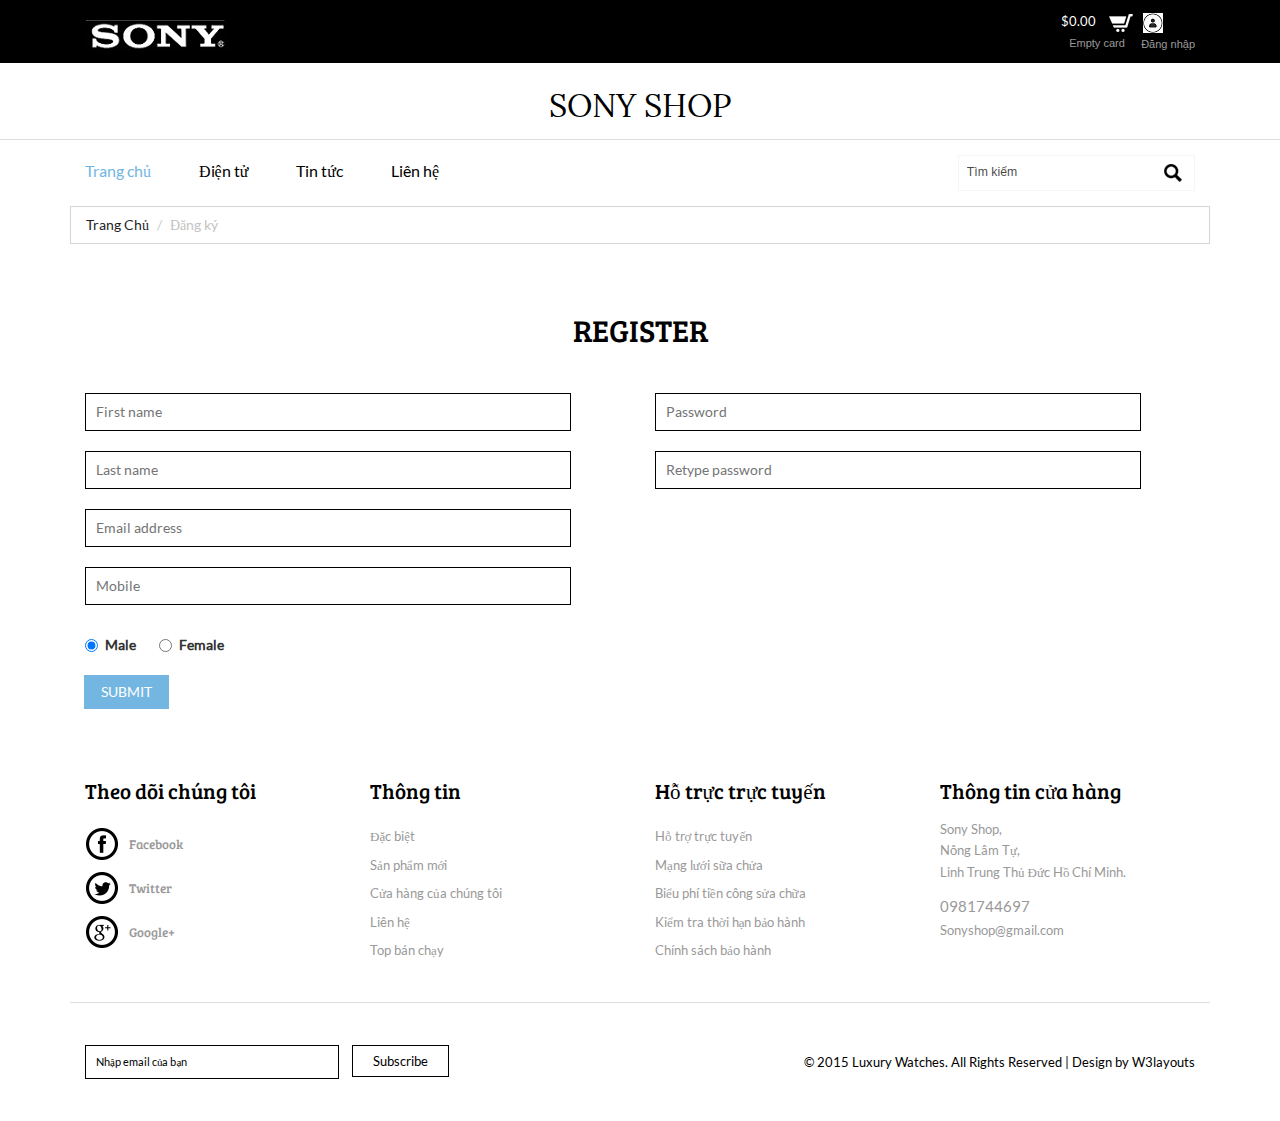
<file: register.html>
<!--A Design by W3layouts 
Author: W3layout
Author URL: http://w3layouts.com
License: Creative Commons Attribution 3.0 Unported
License URL: http://creativecommons.org/licenses/by/3.0/
-->
<!DOCTYPE html>
<html>
<head>
<title>Sony Shop</title>
<link REL="SHORTCUT ICON" HREF="images\Sonyicon.png">
<link href="css/bootstrap.css" rel="stylesheet" type="text/css" media="all" />
<!--jQuery(necessary for Bootstrap's JavaScript plugins)-->
<script src="js/jquery-1.11.0.min.js"></script>
<!--Custom Theme files-->
<!--theme-style-->
<link href="css/style.css" rel="stylesheet" type="text/css" media="all" />	
<!--//theme-style-->
<meta name="viewport" content="width=device-width, initial-scale=1">
<meta http-equiv="Content-Type" content="text/html; charset=utf-8" />
<meta name="keywords" content="Luxury Watches Responsive web template, Bootstrap Web Templates, Flat Web Templates, Andriod Compatible web template, 
Smartphone Compatible web template, free webdesigns for Nokia, Samsung, LG, SonyErricsson, Motorola web design" />
<script type="application/x-javascript"> addEventListener("load", function() { setTimeout(hideURLbar, 0); }, false); function hideURLbar(){ window.scrollTo(0,1); } </script>	
<!--start-menu-->
<script src="js/simpleCart.min.js"> </script>
<link href="css/memenu.css" rel="stylesheet" type="text/css" media="all" />
<script type="text/javascript" src="js/memenu.js"></script>
<script>$(document).ready(function(){$(".memenu").memenu();});</script>	
<!--dropdown-->
<script src="js/jquery.easydropdown.js"></script>			
</head>
<body> 
	<!--top-header-->
	<div class="top-header">
		<div class="container">
			<div class="top-header-main">
				<div class="col-md-6 top-header-left">
					<div class="drop">
						<div class="box">
						<a href="index.html">
								<img src="images/sony-logo.jpg" alt="" />
						</a>
						</div>
						<div class="clearfix"></div>
					</div>
				</div>
				<div class="col-md-6 top-header-left">
					<div class="cart box_1">
						<a href="account.html">
							
								<img src="images/login.jpg" alt="" />
						</a>
						<p><a href="javascript:;" class="simpleCart_empty">Đăng nhập</a></p>
						<div class="clearfix"> </div>
					</div>
					<div class="cart box_1">
						<a href="checkout.html">
							<div class="total">
								<span class="simpleCart_total"></span></div>
								<img src="images/cart-1.png" alt="" />
						</a>
						<p><a href="javascript:;" class="simpleCart_empty">Empty card</a></p>
						<div class="clearfix"> </div>
					</div>
				</div>
				<div class="clearfix"></div>
			</div>
		</div>
	</div>
	<!--top-header-->
	<!--start-logo-->
	<div class="logo">
		<a href="index.html"><h1>SONY SHOP</h1></a>
	</div>
	<!--start-logo-->
	<!--bottom-header-->
	<div class="header-bottom">
		<div class="container">
			<div class="header">
				<div class="col-md-9 header-left">
				<div class="top-nav">
					<ul class="memenu skyblue"><li class="active"><a href="index.html">Trang chủ</a></li>
						<li class="grid"><a href="#">Điện tử</a>
							<div class="mepanel">
								<div class="row">
					
									<div class="col1 me-one">
										<h4>Âm thanh</h4>
										<ul>
											<li><a href="products.html">Tai nghe</a></li>
											<li><a href="products.html">Máy nghe nhạc MP3</a></li>
											<li><a href="products.html">Loa không dây</a></li>
											<li><a href="products.html">Máy ghi âm</a></li>
											<li><a href="products.html">Boombox, Radio & Đầu đĩa CD di động</a></li>
											<li><a href="products.html">phụ kiện</a></li>
										</ul>	
									</div>
									<div class="col1 me-one">
										<h4>kĩ thuật số</h4>
										<ul>
											<li><a href="products.html">Máy ảnh</a></li>
											<li><a href="products.html">Phụ kiện máy ảnh</a></li>
											<li><a href="products.html">Máy quay video</a></li>
											<li><a href="products.html">Phụ kiện máy quay</a></li>
											<li><a href="products.html">Tivi</a></li>
											<li><a href="products.html">Loa sound bar</a></li>
											<li><a href="products.html">Đầu phát video</a></li>
											<li><a href="products.html">Phụ kiện</a></li>
										</ul>		
									</div>
									<div class="col1 me-one">
										<h4>Di động và phụ kiện</h4>
										<ul>
											<li><a href="products.html">Điện thoại thông minh</a></li>
											<li><a href="products.html">Pin</a></li>
											<li><a href="products.html">Thẻ nhớ</a></li>
											<li><a href="products.html">Cáp sạc</a></li>
											<li><a href="products.html">Bộ sạc di động</a></li>
										</ul>		
									</div>
								</div>
							</div>
						</li>
						<li class="grid"><a href="tintuc.html">Tin tức</a>
						</li>
						<li class="grid"><a href="contact.html">Liên hệ</a>
						</li>
					</ul>
				</div>
				<div class="clearfix"> </div>
			</div>
			<div class="col-md-3 header-right"> 
				<div class="search-bar">
					<input type="text" value="Tìm kiếm" onfocus="this.value = '';" onblur="if (this.value == '') {this.value = 'Search';}">
					<input type="submit" value="">
				</div>
			</div>
			<div class="clearfix"> </div>
			</div>
		</div>
	</div>
	<!--bottom-header-->
	<!--start-breadcrumbs-->
	<div class="breadcrumbs">
		<div class="container">
			<div class="breadcrumbs-main">
				<ol class="breadcrumb">
					<li><a href="index.html">Trang Chủ</a></li>
					<li class="active">Đăng ký</li>
				</ol>
			</div>
		</div>
	</div>
	<!--end-breadcrumbs-->
	<!--register-starts-->
	<div class="register">
		<div class="container">
			<div class="register-top heading">
				<h2>REGISTER</h2>
			</div>
			<div class="register-main">
				<div class="col-md-6 account-left">
					<input placeholder="First name" type="text" tabindex="1" required>
						<input placeholder="Last name" type="text" tabindex="2" required>
						<input placeholder="Email address" type="text" tabindex="3" required>
						<input placeholder="Mobile" type="text" tabindex="3" required>
						<ul>
							<li><label class="radio left"><input type="radio" name="radio" checked=""><i></i>Male</label></li>
							<li><label class="radio"><input type="radio" name="radio"><i></i>Female</label></li>
							<div class="clearfix"></div>
						</ul>
				</div>
				<div class="col-md-6 account-left">
					<input placeholder="Password" type="password" tabindex="4" required>
						<input placeholder="Retype password" type="password" tabindex="4" required>
				</div>
				<div class="clearfix"></div>
			</div>
			<div class="address submit">
							<input type="submit" value="Submit">
						</div>
		</div>
	</div>
	<!--register-end-->
	<!--information-starts-->
	<div class="information">
		<div class="container">
			<div class="infor-top">
				<div class="col-md-3 infor-left">
					<h3>Theo dõi chúng tôi</h3>
					<ul>
						<li><a href="#"><span class="fb"></span><h6>Facebook</h6></a></li>
						<li><a href="#"><span class="twit"></span><h6>Twitter</h6></a></li>
						<li><a href="#"><span class="google"></span><h6>Google+</h6></a></li>
					</ul>
				</div>
				<div class="col-md-3 infor-left">
					<h3>Thông tin</h3>
					<ul>
						<li><a href="#"><p>Đặc biệt</p></a></li>
						<li><a href="#"><p>Sản phẩm mới</p></a></li>
						<li><a href="#"><p>Cửa hàng của chúng tôi</p></a></li>
						<li><a href="contact.html"><p>Liên hệ</p></a></li>
						<li><a href="#"><p>Top bán chạy</p></a></li>
					</ul>
				</div>
				<div class="col-md-3 infor-left">
					<h3>Hỗ trực trực tuyến</h3>
					<ul>
						<li><a href="account.html"><p>Hỗ trợ trực tuyến</p></a></li>
						<li><a href="#"><p>Mạng lưới sữa chửa</p></a></li>
						<li><a href="#"><p>Biểu phí tiền công sửa chữa</p></a></li>
						<li><a href="#"><p>Kiểm tra thời hạn bảo hành</p></a></li>
						<li><a href="#"><p>Chính sách bảo hành</p></a></li>
					</ul>
				</div>
				<div class="col-md-3 infor-left">
					<h3>Thông tin cửa hàng</h3>
					<h4>Sony Shop,
						<span>Nông Lâm Tự,</span>
						Linh Trung Thủ Đức Hồ Chí Minh.</h4>
					<h5>0981744697</h5>	
					<p><a href="mailto:example@email.com">Sonyshop@gmail.com</a></p>
				</div>
				<div class="clearfix"></div>
			</div>
		</div>
	</div>
	<!--information-end-->
	<!--footer-starts-->
	<div class="footer">
		<div class="container">
			<div class="footer-top">
				<div class="col-md-6 footer-left">
					<form>
						<input type="text" value="Nhập email của bạn" onfocus="this.value = '';" onblur="if (this.value == '') {this.value = 'Enter Your Email';}">
						<input type="submit" value="Subscribe">
					</form>
				</div>
				<div class="col-md-6 footer-right">					
					<p>© 2015 Luxury Watches. All Rights Reserved | Design by  <a href="http://w3layouts.com/" target="_blank">W3layouts</a> </p>
				</div>
				<div class="clearfix"></div>
			</div>
		</div>
	</div>
	<!--footer-end-->	
</body>
<img src="images/top up.png" onclick="topFunction()" id="myBtn" title="Go to top" alt="/">

	<script>
// When the user scrolls down 20px from the top of the document, show the button
window.onscroll = function() {scrollFunction()};

function scrollFunction() {
  if (document.body.scrollTop > 20 || document.documentElement.scrollTop > 20) {
    document.getElementById("myBtn").style.display = "block";
  } else {
    document.getElementById("myBtn").style.display = "none";
  }
}

// When the user clicks on the button, scroll to the top of the document
function topFunction() {
  document.body.scrollTop = 0;
  document.documentElement.scrollTop = 0;
}
</script>

</html>
</file>
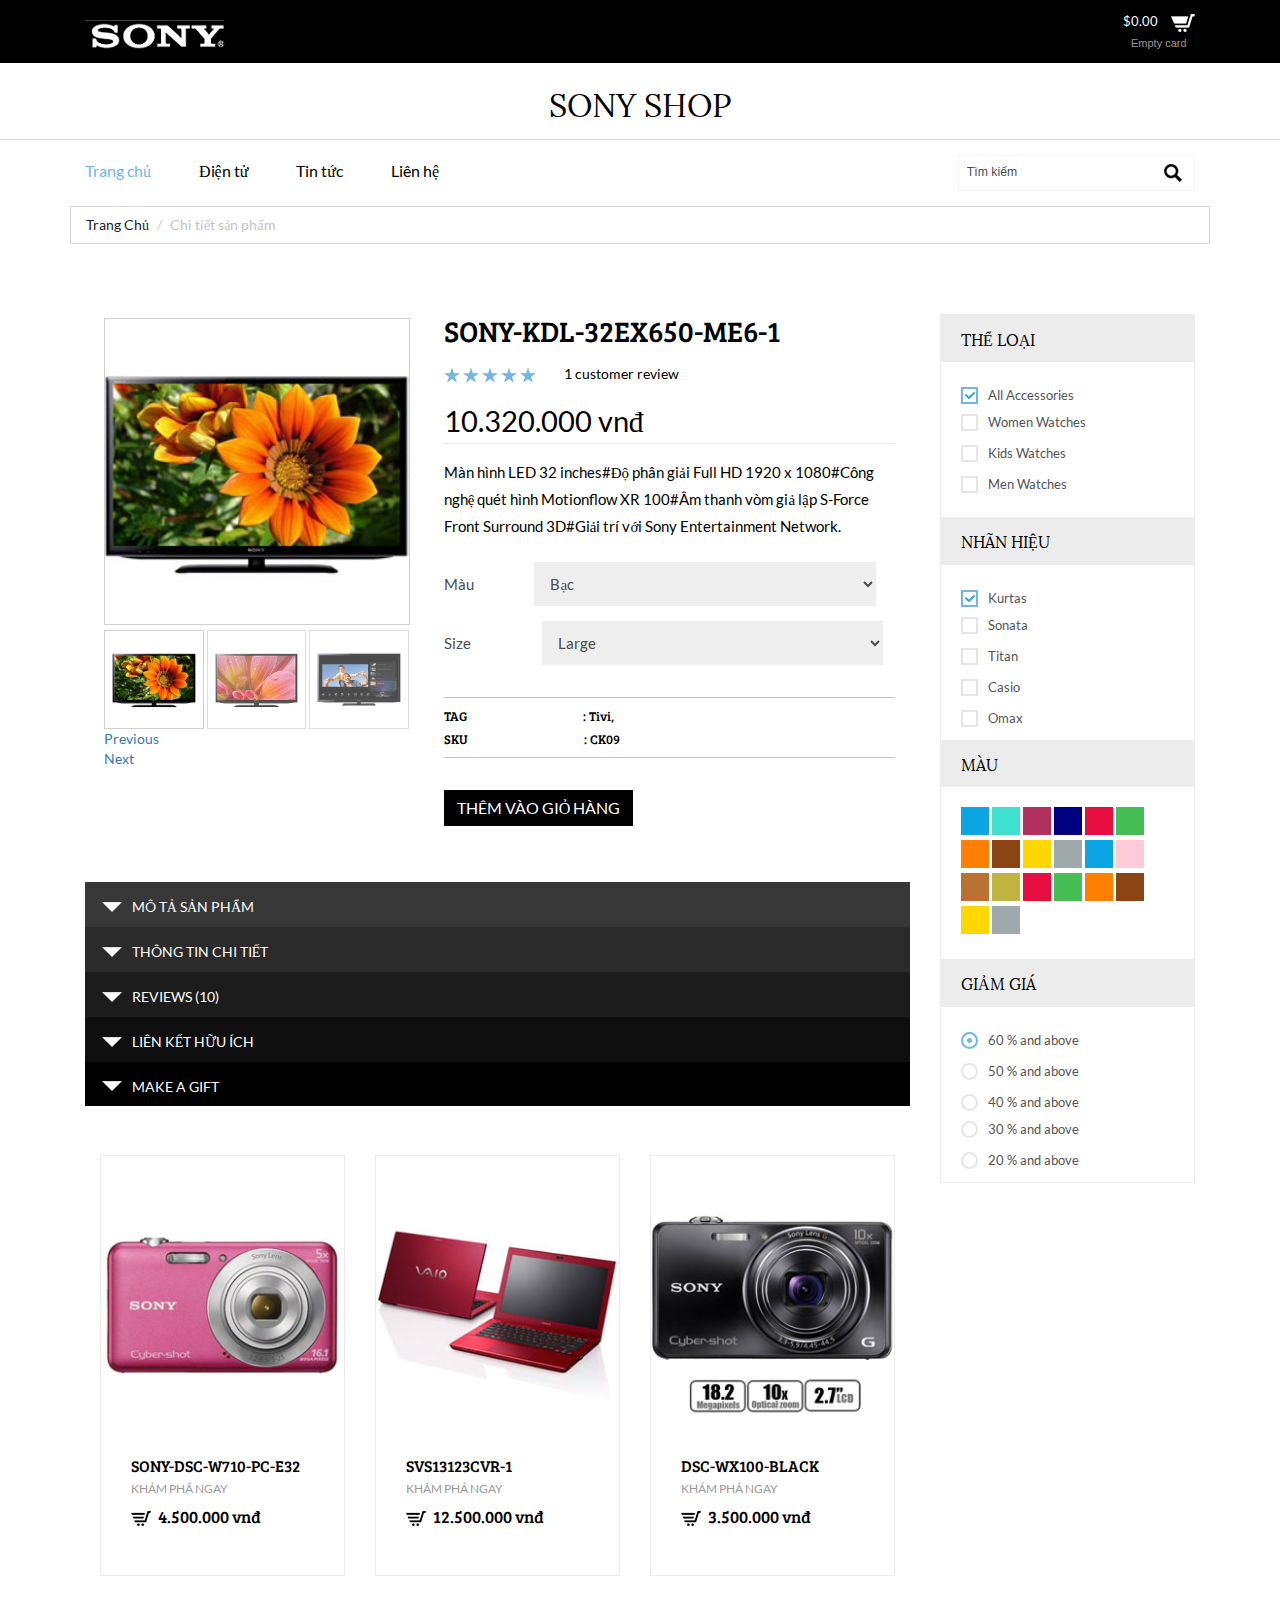
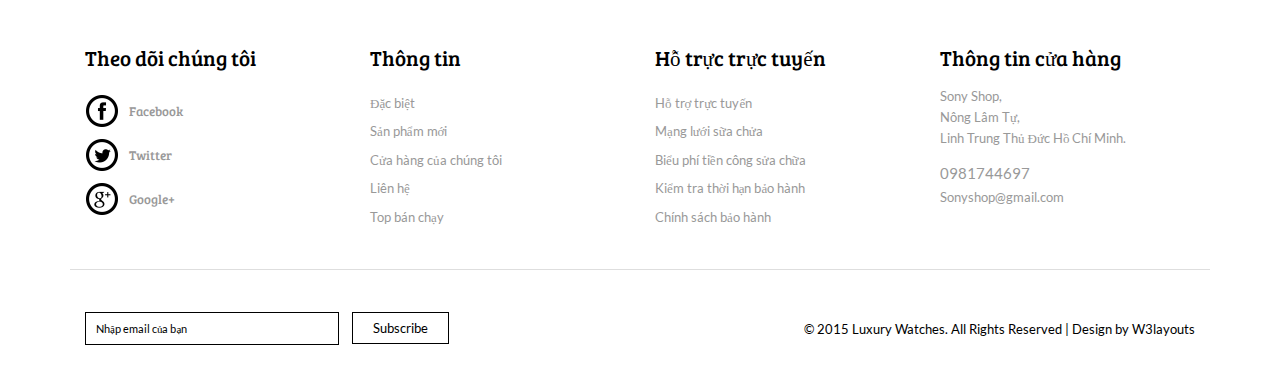
<file: single.html>
<!--A Design by W3layouts 
Author: W3layout
Author URL: http://w3layouts.com
License: Creative Commons Attribution 3.0 Unported
License URL: http://creativecommons.org/licenses/by/3.0/
-->
<!DOCTYPE html>
<html>
<head>
<title>Sony Shop</title>
<link REL="SHORTCUT ICON" HREF="images\Sonyicon.png">
<link href="css/bootstrap.css" rel="stylesheet" type="text/css" media="all" />
<!--jQuery(necessary for Bootstrap's JavaScript plugins)-->
<script src="js/jquery-1.11.0.min.js"></script>
<!--Custom-Theme-files-->
<!--theme-style-->
<link href="css/style.css" rel="stylesheet" type="text/css" media="all" />	
<!--//theme-style-->
<meta name="viewport" content="width=device-width, initial-scale=1">
<meta http-equiv="Content-Type" content="text/html; charset=utf-8" />
<meta name="keywords" content="Luxury Watches Responsive web template, Bootstrap Web Templates, Flat Web Templates, Andriod Compatible web template, 
Smartphone Compatible web template, free webdesigns for Nokia, Samsung, LG, SonyErricsson, Motorola web design" />
<script type="application/x-javascript"> addEventListener("load", function() { setTimeout(hideURLbar, 0); }, false); function hideURLbar(){ window.scrollTo(0,1); } </script>
<!--start-menu-->
<script src="js/simpleCart.min.js"> </script>
<link href="css/memenu.css" rel="stylesheet" type="text/css" media="all" />
<script type="text/javascript" src="js/memenu.js"></script>
<script>$(document).ready(function(){$(".memenu").memenu();});</script>	
<!--dropdown-->
<script src="js/jquery.easydropdown.js"></script>	
<script type="text/javascript">
	$(function() {
	
	    var menu_ul = $('.menu_drop > li > ul'),
	           menu_a  = $('.menu_drop > li > a');
	    
	    menu_ul.hide();
	
	    menu_a.click(function(e) {
	        e.preventDefault();
	        if(!$(this).hasClass('active')) {
	            menu_a.removeClass('active');
	            menu_ul.filter(':visible').slideUp('normal');
	            $(this).addClass('active').next().stop(true,true).slideDown('normal');
	        } else {
	            $(this).removeClass('active');
	            $(this).next().stop(true,true).slideUp('normal');
	        }
	    });
	
	});
</script>		
</head>
<body> 
	<!--top-header-->
	<div class="top-header">
		<div class="container">
			<div class="top-header-main">
				<div class="col-md-6 top-header-left">
					<div class="drop">
						<div class="box">
						<a href="index.html">
								<img src="images/sony-logo.jpg" alt="" />
						</a>
						</div>
						<div class="clearfix"></div>
					</div>
				</div>
				<div class="col-md-6 top-header-left">
					<div class="cart box_1">
						<a href="checkout.html">
							<div class="total">
								<span class="simpleCart_total"></span></div>
								<img src="images/cart-1.png" alt="" />
						</a>
						<p><a href="javascript:;" class="simpleCart_empty">Empty card</a></p>
						<div class="clearfix"> </div>
					</div>
				</div>
				<div class="clearfix"></div>
			</div>
		</div>
	</div>
	<!--top-header-->
	<!--start-logo-->
	<div class="logo">
		<a href="index.html"><h1>Sony Shop</h1></a>
	</div>
	<!--start-logo-->
	<!--bottom-header-->
	<div class="header-bottom">
		<div class="container">
			<div class="header">
				<div class="col-md-9 header-left">
				<div class="top-nav">
					<ul class="memenu skyblue"><li class="active"><a href="index.html">Trang chủ</a></li>
						<li class="grid"><a href="#">Điện tử</a>
							<div class="mepanel">
								<div class="row">
					
									<div class="col1 me-one">
										<h4>Âm thanh</h4>
										<ul>
											<li><a href="products.html">Tai nghe</a></li>
											<li><a href="products.html">Máy nghe nhạc MP3</a></li>
											<li><a href="products.html">Loa không dây</a></li>
											<li><a href="products.html">Máy ghi âm</a></li>
											<li><a href="products.html">Boombox, Radio & Đầu đĩa CD di động</a></li>
											<li><a href="products.html">phụ kiện</a></li>
										</ul>	
									</div>
									<div class="col1 me-one">
										<h4>kĩ thuật số</h4>
										<ul>
											<li><a href="products.html">Máy ảnh</a></li>
											<li><a href="products.html">Phụ kiện máy ảnh</a></li>
											<li><a href="products.html">Máy quay video</a></li>
											<li><a href="products.html">Phụ kiện máy quay</a></li>
											<li><a href="products.html">Tivi</a></li>
											<li><a href="products.html">Loa sound bar</a></li>
											<li><a href="products.html">Đầu phát video</a></li>
											<li><a href="products.html">Phụ kiện</a></li>
										</ul>		
									</div>
									<div class="col1 me-one">
										<h4>Di động và phụ kiện</h4>
										<ul>
											<li><a href="products.html">Điện thoại thông minh</a></li>
											<li><a href="products.html">Pin</a></li>
											<li><a href="products.html">Thẻ nhớ</a></li>
											<li><a href="products.html">Cáp sạc</a></li>
											<li><a href="products.html">Bộ sạc di động</a></li>
										</ul>		
									</div>
								</div>
							</div>
						</li>
						<li class="grid"><a href="tintuc.html">Tin tức</a>
						</li>
						<li class="grid"><a href="contact.html">Liên hệ</a>
						</li>
					</ul>
				</div>
				<div class="clearfix"> </div>
			</div>
			<div class="col-md-3 header-right"> 
				<div class="search-bar">
					<input type="text" value="Tìm kiếm" onfocus="this.value = '';" onblur="if (this.value == '') {this.value = 'Search';}">
					<input type="submit" value="">
				</div>
			</div>
			<div class="clearfix"> </div>
			</div>
		</div>
	</div>
	<!--bottom-header-->
	<!--start-breadcrumbs-->
	<div class="breadcrumbs">
		<div class="container">
			<div class="breadcrumbs-main">
				<ol class="breadcrumb">
					<li><a href="index.html">Trang Chủ</a></li>
					<li class="active">Chi tiết sản phẩm</li>
				</ol>
			</div>
		</div>
	</div>
	<!--end-breadcrumbs-->
	<!--start-single-->
	<div class="single contact">
		<div class="container">
			<div class="single-main">
				<div class="col-md-9 single-main-left">
				<div class="sngl-top">
					<div class="col-md-5 single-top-left">	
						<div class="flexslider">
							  <ul class="slides">
								<li data-thumb="images/SONY-KDL-32EX650-ME6-1.jpg">
									<div class="thumb-image"> <img src="images/SONY-KDL-32EX650-ME6-1.jpg" data-imagezoom="true" class="img-responsive" alt=""/> </div>
								</li>
								<li data-thumb="images/SONY-KDL-40EX650-ME6.jpg">
									 <div class="thumb-image"> <img src="images/SONY-KDL-40EX650-ME6.jpg" data-imagezoom="true" class="img-responsive" alt=""/> </div>
								</li>
								<li data-thumb="images/SONY-KDL-55HX750-ME6-1.jpg">
								   <div class="thumb-image"> <img src="images/SONY-KDL-55HX750-ME6-1.jpg" data-imagezoom="true" class="img-responsive" alt=""/> </div>
								</li> 
							  </ul>
						</div>
						<!-- FlexSlider -->
						<script src="js/imagezoom.js"></script>
						<script defer src="js/jquery.flexslider.js"></script>
						<link rel="stylesheet" href="css/flexslider.css" type="text/css" media="screen" />

						<script>
						// Can also be used with $(document).ready()
						$(window).load(function() {
						  $('.flexslider').flexslider({
							animation: "slide",
							controlNav: "thumbnails"
						  });
						});
						</script>
					</div>	
					<div class="col-md-7 single-top-right">
						<div class="single-para simpleCart_shelfItem">
						<h2>SONY-KDL-32EX650-ME6-1</h2>
							<div class="star-on">
								<ul class="star-footer">
										<li><a href="#"><i> </i></a></li>
										<li><a href="#"><i> </i></a></li>
										<li><a href="#"><i> </i></a></li>
										<li><a href="#"><i> </i></a></li>
										<li><a href="#"><i> </i></a></li>
									</ul>
								<div class="review">
									<a href="#"> 1 customer review </a>
									
								</div>
							<div class="clearfix"> </div>
							</div>
							
							<h5 class="item_price">10.320.000 vnđ</h5>
							<p>Màn hình LED 32 inches#Độ phân giải Full HD 1920 x 1080#Công nghệ quét hình Motionflow XR 100#Âm thanh vòm giả lập S-Force Front Surround 3D#Giải trí với Sony Entertainment Network.</p>
							<div class="available">
								<ul>
									<li>Màu
										<select>
										<option>Bạc</option>
										<option>Đen</option>
										<option>Đỏ</option>
									</select></li>
								<li class="size-in">Size<select>
									<option>Large</option>
									<option>Medium</option>
									<option>small</option>
									<option>Large</option>
									<option>small</option>
								</select></li>
								<div class="clearfix"> </div>
							</ul>
						</div>
							<ul class="tag-men">
								<li><span>TAG</span>
								<span class="women1">: Tivi,</span></li>
								<li><span>SKU</span>
								<span class="women1">: CK09</span></li>
							</ul>
								<a href="#" class="add-cart item_add">Thêm vào giỏ hàng</a>
							
						</div>
					</div>
					<div class="clearfix"> </div>
				</div>
				<div class="tabs">
					<ul class="menu_drop">
				<li class="item1"><a href="#"><img src="images/arrow.png" alt="">Mô tả sản phẩm</a>
					<ul>
						<li class="subitem1"><a href="#">Hãng điện tử và thiết bị vô tuyến truyền hình “đình đám” Sony đã tung ra thị trường nhiều mẫu tivi LED có tính năng smart tivi giá mềm, trong đó phải kể đến tivi LED Sony KDL-32EX650 với nhiều ưu điểm hấp dẫn, thú vị.</a></li>
						<li class="subitem2"><a href="#"> Hãng điện tử và thiết bị vô tuyến truyền hình “đình đám” Sony đã tung ra thị trường nhiều mẫu tivi LED có tính năng smart tivi giá mềm, trong đó phải kể đến tivi LED Sony KDL-32EX650 với nhiều ưu điểm hấp dẫn, thú vị.</a></li>
						<li class="subitem3"><a href="#">Hãng điện tử và thiết bị vô tuyến truyền hình “đình đám” Sony đã tung ra thị trường nhiều mẫu tivi LED có tính năng smart tivi giá mềm, trong đó phải kể đến tivi LED Sony KDL-32EX650 với nhiều ưu điểm hấp dẫn, thú vị.</a></li>
					</ul>
				</li>
				<li class="item2"><a href="#"><img src="images/arrow.png" alt="">Thông tin chi tiết</a>
					<ul>
					    <li class="subitem2"><a href="#"> Tivi LED Sony KDL-32EX650 kế thừa “tinh hoa” trong kiểu dáng thân thiện của những dòng tivi đương thời. Với thiết kế sang trọng, tinh tế, tivi LED Sony KDL-32EX650khá hoàn hảo cho diện tích phòng khách hay không gian vừa phải với đường viền màn hình màu đen “huyền bí”, bắt mắt.</a></li>
						<li class="subitem3"><a href="#">Chiếc tivi này mang đến một thiết kế viền siêu mỏng chưa đến 1.0cm tạo hiệu ứng lịch lãm và sang trọng, nhờ vậy bạn có thể dễ dàng chọn cho nó một vị trí trong nhà bạn, để giải trí cho cả gia đình, hay đơn giản là trang điểm cho không gian nội thất của nhà mình.</a></li>
					</ul>
				</li>
				<li class="item3"><a href="#"><img src="images/arrow.png" alt="">Reviews (10)</a>
					<ul>
						<li class="subitem1"><a href="#">Tivi LED Sony KDL-32EX650 kế thừa “tinh hoa” trong kiểu dáng thân thiện của những dòng tivi đương thời. Với thiết kế sang trọng, tinh tế, tivi LED Sony KDL-32EX650khá hoàn hảo cho diện tích phòng khách hay không gian vừa phải với đường viền màn hình màu đen “huyền bí”, bắt mắt</a></li>
						<li class="subitem2"><a href="#"> Tivi LED Sony KDL-32EX650 kế thừa “tinh hoa” trong kiểu dáng thân thiện của những dòng tivi đương thời. Với thiết kế sang trọng, tinh tế, tivi LED Sony KDL-32EX650khá hoàn hảo cho diện tích phòng khách hay không gian vừa phải với đường viền màn hình màu đen “huyền bí”, bắt mắt</a></li>
						<li class="subitem3"><a href="#">Tivi LED Sony KDL-32EX650 kế thừa “tinh hoa” trong kiểu dáng thân thiện của những dòng tivi đương thời. Với thiết kế sang trọng, tinh tế, tivi LED Sony KDL-32EX650khá hoàn hảo cho diện tích phòng khách hay không gian vừa phải với đường viền màn hình màu đen “huyền bí”, bắt mắt </a></li>
					</ul>
				</li>
				<li class="item4"><a href="#"><img src="images/arrow.png" alt="">Liên kết hữu ích</a>
					<ul>
					    <li class="subitem2"><a href="#"> Tivi LED Sony KDL-32EX650 kế thừa “tinh hoa” trong kiểu dáng thân thiện của những dòng tivi đương thời. Với thiết kế sang trọng, tinh tế, tivi LED Sony KDL-32EX650khá hoàn hảo cho diện tích phòng khách hay không gian vừa phải với đường viền màn hình màu đen “huyền bí”, bắt mắt</a></li>
						<li class="subitem3"><a href="#">Tivi LED Sony KDL-32EX650 kế thừa “tinh hoa” trong kiểu dáng thân thiện của những dòng tivi đương thời. Với thiết kế sang trọng, tinh tế, tivi LED Sony KDL-32EX650khá hoàn hảo cho diện tích phòng khách hay không gian vừa phải với đường viền màn hình màu đen “huyền bí”, bắt mắt</a></li>
					</ul>
				</li>
				<li class="item5"><a href="#"><img src="images/arrow.png" alt="">Make A Gift</a>
					<ul>
						<li class="subitem1"><a href="#">Lorem ipsum dolor sit amet, consectetuer adipiscing elit, sed diam nonummy nibh euismod tincidunt ut laoreet dolore magna aliquam erat volutpat. Ut wisi enim ad minim veniam, quis nostrud exerci tation ullamcorper suscipit lobortis nisl ut aliquip ex ea commodo consequat.</a></li>
						<li class="subitem2"><a href="#"> Duis autem vel eum iriure dolor in hendrerit in vulputate velit esse molestie consequat, vel illum dolore eu feugiat nulla facilisis at vero eros et accumsan et iusto odio dignissim qui blandit praesent luptatum zzril delenit augue duis dolore</a></li>
						<li class="subitem3"><a href="#">Mirum est notare quam littera gothica, quam nunc putamus parum claram, anteposuerit litterarum formas humanitatis per seacula quarta decima et quinta decima. Eodem modo typi, qui nunc nobis videntur parum clari, fiant sollemnes </a></li>
					</ul>
				</li>
	 		</ul>
				</div>
				<div class="latestproducts">
					<div class="product-one">
						<div class="col-md-4 product-left p-left"> 
							<div class="product-main simpleCart_shelfItem">
								<a href="single.html" class="mask"><img class="img-responsive zoom-img" src="images/SONY-DSC-W710-PC-E32.jpg" alt="" /></a>
								<div class="product-bottom">
									<h3>SONY-DSC-W710-PC-E32</h3>
									<p>Khám phá ngay</p>
									<h4><a class="item_add" href="#"><i></i></a> <span class=" item_price">4.500.000 vnđ</span></h4>
								</div>
								<div class="srch">
									<span>-50%</span>
								</div>
							</div>
						</div>
						<div class="col-md-4 product-left p-left"> 
							<div class="product-main simpleCart_shelfItem">
								<a href="single.html" class="mask"><img class="img-responsive zoom-img" src="images/SVS13123CVR-1.jpg" alt="" /></a>
								<div class="product-bottom">
									<h3>SVS13123CVR-1</h3>
									<p>Khám phá ngay</p>
									<h4><a class="item_add" href="#"><i></i></a> <span class=" item_price">12.500.000 vnđ</span></h4>
								</div>
								<div class="srch">
									<span>-50%</span>
								</div>
							</div>
						</div>
						<div class="col-md-4 product-left p-left"> 
							<div class="product-main simpleCart_shelfItem">
								<a href="single.html" class="mask"><img class="img-responsive zoom-img" src="images/SONY-DSC-WX100-BlACK.jpg" alt="" /></a>
								<div class="product-bottom">
									<h3>DSC-WX100-BlACK</h3>
									<p>Khám phá ngay</p>
									<h4><a class="item_add" href="#"><i></i></a> <span class=" item_price">3.500.000 vnđ</span></h4>
								</div>
								<div class="srch">
									<span>-50%</span>
								</div>
							</div>
						</div>
						<div class="clearfix"></div>
					</div>
				</div>
			</div>
				<div class="col-md-3 single-right">
					<div class="w_sidebar">
						<section  class="sky-form">
							<h4>Thể loại</h4>
							<div class="row1 scroll-pane">
								<div class="col col-4">
									<label class="checkbox"><input type="checkbox" name="checkbox" checked=""><i></i>All Accessories</label>
								</div>
								<div class="col col-4">								
									<label class="checkbox"><input type="checkbox" name="checkbox"><i></i>Women Watches</label>
									<label class="checkbox"><input type="checkbox" name="checkbox"><i></i>Kids Watches</label>
									<label class="checkbox"><input type="checkbox" name="checkbox"><i></i>Men Watches</label>			
								</div>
							</div>
						</section>
						<section  class="sky-form">
							<h4>Nhãn hiệu</h4>
							<div class="row1 row2 scroll-pane">
								<div class="col col-4">
									<label class="checkbox"><input type="checkbox" name="checkbox" checked=""><i></i>kurtas</label>
								</div>
								<div class="col col-4">
									<label class="checkbox"><input type="checkbox" name="checkbox"><i></i>Sonata</label>
									<label class="checkbox"><input type="checkbox" name="checkbox"><i></i>Titan</label>
									<label class="checkbox"><input type="checkbox" name="checkbox"><i></i>Casio</label>
									<label class="checkbox"><input type="checkbox" name="checkbox"><i></i>Omax</label>
									<label class="checkbox"><input type="checkbox" name="checkbox" ><i></i>shree</label>
									<label class="checkbox"><input type="checkbox" name="checkbox"><i></i>Fastrack</label>
									<label class="checkbox"><input type="checkbox" name="checkbox"><i></i>Sports</label>
									<label class="checkbox"><input type="checkbox" name="checkbox"><i></i>Fossil</label>
									<label class="checkbox"><input type="checkbox" name="checkbox"><i></i>Maxima</label>
									<label class="checkbox"><input type="checkbox" name="checkbox"><i></i>Yepme</label>
									<label class="checkbox"><input type="checkbox" name="checkbox"><i></i>Citizen</label>
									<label class="checkbox"><input type="checkbox" name="checkbox"><i></i>Diesel</label>			
								</div>
							</div>
						</section>
						<section class="sky-form">
							<h4>Màu</h4>
								<ul class="w_nav2">
									<li><a class="color1" href="#"></a></li>
									<li><a class="color2" href="#"></a></li>
									<li><a class="color3" href="#"></a></li>
									<li><a class="color4" href="#"></a></li>
									<li><a class="color5" href="#"></a></li>
									<li><a class="color6" href="#"></a></li>
									<li><a class="color7" href="#"></a></li>
									<li><a class="color8" href="#"></a></li>
									<li><a class="color9" href="#"></a></li>
									<li><a class="color10" href="#"></a></li>
									<li><a class="color12" href="#"></a></li>
									<li><a class="color13" href="#"></a></li>
									<li><a class="color14" href="#"></a></li>
									<li><a class="color15" href="#"></a></li>
									<li><a class="color5" href="#"></a></li>
									<li><a class="color6" href="#"></a></li>
									<li><a class="color7" href="#"></a></li>
									<li><a class="color8" href="#"></a></li>
									<li><a class="color9" href="#"></a></li>
									<li><a class="color10" href="#"></a></li>
								</ul>
						</section>
						<section class="sky-form">
							<h4>Giảm giá</h4>
							<div class="row1 row2 scroll-pane">
								<div class="col col-4">
									<label class="radio"><input type="radio" name="radio" checked=""><i></i>60 % and above</label>
									<label class="radio"><input type="radio" name="radio"><i></i>50 % and above</label>
									<label class="radio"><input type="radio" name="radio"><i></i>40 % and above</label>
								</div>
								<div class="col col-4">
									<label class="radio"><input type="radio" name="radio"><i></i>30 % and above</label>
									<label class="radio"><input type="radio" name="radio"><i></i>20 % and above</label>
									<label class="radio"><input type="radio" name="radio"><i></i>10 % and above</label>
								</div>
							</div>						
						</section>
					</div>
				</div>
				<div class="clearfix"> </div>
			</div>
		</div>
	</div>
	<!--end-single-->
	<!--information-starts-->
	<div class="information">
		<div class="container">
			<div class="infor-top">
				<div class="col-md-3 infor-left">
					<h3>Theo dõi chúng tôi</h3>
					<ul>
						<li><a href="#"><span class="fb"></span><h6>Facebook</h6></a></li>
						<li><a href="#"><span class="twit"></span><h6>Twitter</h6></a></li>
						<li><a href="#"><span class="google"></span><h6>Google+</h6></a></li>
					</ul>
				</div>
				<div class="col-md-3 infor-left">
					<h3>Thông tin</h3>
					<ul>
						<li><a href="#"><p>Đặc biệt</p></a></li>
						<li><a href="#"><p>Sản phẩm mới</p></a></li>
						<li><a href="#"><p>Cửa hàng của chúng tôi</p></a></li>
						<li><a href="contact.html"><p>Liên hệ</p></a></li>
						<li><a href="#"><p>Top bán chạy</p></a></li>
					</ul>
				</div>
				<div class="col-md-3 infor-left">
					<h3>Hỗ trực trực tuyến</h3>
					<ul>
						<li><a href="account.html"><p>Hỗ trợ trực tuyến</p></a></li>
						<li><a href="#"><p>Mạng lưới sữa chửa</p></a></li>
						<li><a href="#"><p>Biểu phí tiền công sửa chữa</p></a></li>
						<li><a href="#"><p>Kiểm tra thời hạn bảo hành</p></a></li>
						<li><a href="#"><p>Chính sách bảo hành</p></a></li>
					</ul>
				</div>
				<div class="col-md-3 infor-left">
					<h3>Thông tin cửa hàng</h3>
					<h4>Sony Shop,
						<span>Nông Lâm Tự,</span>
						Linh Trung Thủ Đức Hồ Chí Minh.</h4>
					<h5>0981744697</h5>	
					<p><a href="mailto:example@email.com">Sonyshop@gmail.com</a></p>
				</div>
				<div class="clearfix"></div>
			</div>
		</div>
	</div>
	<!--information-end-->
	<!--footer-starts-->
	<div class="footer">
		<div class="container">
			<div class="footer-top">
				<div class="col-md-6 footer-left">
					<form>
						<input type="text" value="Nhập email của bạn" onfocus="this.value = '';" onblur="if (this.value == '') {this.value = 'Enter Your Email';}">
						<input type="submit" value="Subscribe">
					</form>
				</div>
				<div class="col-md-6 footer-right">					
					<p>© 2015 Luxury Watches. All Rights Reserved | Design by  <a href="http://w3layouts.com/" target="_blank">W3layouts</a> </p>
				</div>
				<div class="clearfix"></div>
			</div>
		</div>
	</div>
	<!--footer-end-->
	<img src="images/top up.png" onclick="topFunction()" id="myBtn" title="Go to top" alt="/">

	<script>
// When the user scrolls down 20px from the top of the document, show the button
window.onscroll = function() {scrollFunction()};

function scrollFunction() {
  if (document.body.scrollTop > 20 || document.documentElement.scrollTop > 20) {
    document.getElementById("myBtn").style.display = "block";
  } else {
    document.getElementById("myBtn").style.display = "none";
  }
}

// When the user clicks on the button, scroll to the top of the document
function topFunction() {
  document.body.scrollTop = 0;
  document.documentElement.scrollTop = 0;
}
</script>

</body>
</html>
</file>
<file: css/style.css>
/*--A Design by W3layouts 
Author: W3layout
Author URL: http://w3layouts.com
License: Creative Commons Attribution 3.0 Unported
License URL: http://creativecommons.org/licenses/by/3.0/
--*/
body{
	background:#fff;
	font-family: 'Lato-Regular';
}
body a{
	transition: 0.5s all;
	-webkit-transition: 0.5s all;
	-o-transition: 0.5s all;
	-moz-transition: 0.5s all;
	-ms-transition: 0.5s all;
}
@font-face {
    font-family: 'Lora-Regular';
    src:url(../fonts/Lora-Regular.ttf) format('truetype');
}
@font-face {
    font-family: 'Muli-Regular';
    src:url(../fonts/Muli-Regular.ttf) format('truetype');
}
@font-face {
    font-family: 'Lato-Regular';
    src:url(../fonts/Lato-Regular.ttf) format('truetype');
}
@font-face {
    font-family: 'BreeSerif-Regular';
    src:url(../fonts/BreeSerif-Regular.ttf) format('truetype');
}
/*--starts-logo--*/
.logo {
    text-align: center;
    padding: 25px 0 20px 0px;
    border-bottom: 1px solid #DEDEDE;
}
.logo a h1 {
    font-size: 32px;
    color: #000000;
    margin: 0;
    font-family: 'Lora-Regular';
    text-transform: uppercase;
	display: inline-block;
}
.logo a:hover{
	text-decoration:none;
}
/*--end-logo--*/
/*--starts-top-header--*/
.top-header {
    background: #000;
    padding: 10px 0px;
 }
.search-bar input[type="text"] {
	width: 100%;
	padding: 8px 45px 8px 8px;
	border: 1px solid #F5F5F5;
	background: none;
	outline: none;
	-webkit-appearance: none;
	color: rgba(0, 0, 0, 0.74);
	font-size: 0.875em;
	font-family: 'Lato', sans-serif;
	position: relative;
}
.search-bar input[type="submit"] {
    background: url(../images/search.png)no-repeat 0px 0px;
    outline: none;
    -webkit-appearance: none;
    border: 0;
    display: inline-block;
    vertical-align: -webkit-baseline-middle;
    position: absolute;
    width: 18px;
    height: 18px;
    top: 9px;
    right: 10%;
}
.search-bar {
    width: 93%;
    float: right;
}
/*----*/
.itemContainer{
			width:100%;
			float:left;
		}

		.itemContainer div{
			float:left;
			margin: 5px 20px 5px 20px ;
		}

		.itemContainer a{
			text-decoration:none;
		}

		.cartHeaders{
			width:100%;
			float:left;
		}

		.cartHeaders div{
			float:left;
			margin: 5px 20px 5px 20px ;
		}
.item_add {
	color: #fff;
	border:none;
}	
.grid_1 img{
	margin-bottom:1em;
}
.box_1 {
	float: right;
}
.box_1 h3 {
	color: #702428 !important;
	font-size: 1em;
	font-weight: 700;
	margin: 0;
}
.drop {
    margin-top: 10px;
}
a.simpleCart_empty {
    color: rgba(255, 255, 255, 0.6);
    font-family: 'Lato', sans-serif;
    font-size: 11px;
}
span.simpleCart_total {
    font-size: 13px;
}
.box_1 p {
	margin: 0px 0 0px 8px;
}	
.total {
	display: inline-block;
	vertical-align: middle;
	color: #fff;
}
.cart box_1 a:hover{
	text-decoration:none;
}
.box_1 a img {
	margin: 3px 0 0 10px;
}
/*----*/
.box {
    float: left;
    width: 11%;
    margin-right: 10%;
}
.box1{
	float:left;
	width:20.5%;
}
.cssmenu ul{
	float:right;
	padding:0;
	margin:0;
	list-style:none;
}
.cssmenu ul li {
	display: inline-block;
}
.cssmenu ul li a {
	color:#fff;
	display: block;
	margin:10px;
	font-size: 0.8125em;
}
.cssmenu li> a:hover {
	color: #ACEAFA;
	text-decoration:none;
}
/* PREFIXED CSS */
.dropdown,
.dropdown div,
.dropdown li,
.dropdown div::after,
.dropdown .carat,
.dropdown .carat:after,
.dropdown .selected::after,
.dropdown:after{
	-webkit-transition: all 150ms ease-in-out;
	-moz-transition: all 150ms ease-in-out;
	-ms-transition: all 150ms ease-in-out;
	transition: all 150ms ease-in-out;
}
.dropdown .selected::after,
.dropdown .scrollable div::after{
	-webkit-pointer-events: none;
	-moz-pointer-events: none;
	-ms-pointer-events: none;
	pointer-events: none;
}
/* WRAPPER */
.dropdown{
	position: relative;
	width:75px;
	cursor: pointer;
	font-weight: 200;
	background: none;
	padding: 0;
	color: #fff;
	-webkit-user-select: none;
	-moz-user-select: none;
	user-select: none;
}
.dropdown.open{
	z-index: 2;
}
.dropdown:hover,
.dropdown.focus{
	/*--background:#F7F7F7;--*/
}
/* CARAT */
.dropdown .carat,
.dropdown .carat:after{
	position: absolute;
	right:0px;
	top: 50%;
	margin-top:0px;
	border: 4px solid transparent;
	border-top: 4px solid #fff;
	z-index: 1;
	-webkit-transform-origin: 50% 20%;
	-moz-transform-origin: 50% 20%;
	-ms-transform-origin: 50% 20%;
	transform-origin: 50% 20%;
}
.dropdown:hover .carat:after{
	border-top-color: #73B6E1;
}
.dropdown.focus .carat{
	border-top-color: #73B6E1;
}
.dropdown.focus .carat:after{
	border-top-color: #73B6E1;
}
.dropdown.open .carat{
	-webkit-transform: rotate(180deg);
	-moz-transform: rotate(180deg);
	-ms-transform: rotate(180deg);
	transform: rotate(180deg);
}
/* OLD SELECT (HIDDEN) */
.dropdown .old{
	position: absolute;
	left: 0;
	top: 0;
	height: 0;
	width: 0;
	overflow: hidden;
}
.dropdown select{
	position: absolute;
	left: 0px;
	top: 0px;
}
.dropdown.touch select{
	left: 0;
	top: 0;
	width: 100%;
	height: 100%;
	opacity: 0;
}
/* SELECTED FEEDBACK ITEM */ 
.dropdown .selected, .dropdown li {
    color: #000;
}
.dropdown .selected, .dropdown li {
    display: block;
    font-size: 12px;
    overflow: hidden;
    white-space: nowrap;
    text-transform: uppercase;
    font-weight: 400;
    color: #fff;
}
 .dropdown li {
    color: #fff;
}
.dropdown .selected::after{
	content: '';
	position: absolute;
	right: 0;
	top: 0;
	bottom: 0;
	width: 60px;
}
/* DROP DOWN WRAPPER */
.dropdown div{
	position: absolute;
	height: 0;
	left: 13px;
	right: 0;
	top: 36px;
	background: #73B6E1;
	overflow: hidden;
	opacity: 0;
	color: #fff;
	width: 90px;
}
.dropdown:hover div{
	background:#4CB1CA;
}
/* Height is adjusted by JS on open */
.dropdown.open div{
	opacity: 1;
	z-index: 2;
}
/* FADE OVERLAY FOR SCROLLING LISTS */
.dropdown.scrollable div::after{
	content: '';
	position: absolute;
	left: 0;
	right: 0;
	bottom: 0;
	height: 50px;
}
.dropdown.scrollable.bottom div::after{
	opacity: 0;
}
/* DROP DOWN LIST */
.dropdown ul{
	position: absolute;
	left: 0;
	top: 0;
	height: 100%;
	width: 100%;
	list-style: none;
	overflow: hidden;
	padding:0;
	background:#000;
}
.dropdown.scrollable.open ul{
	overflow-y: auto;
}
/* DROP DOWN LIST ITEMS */
.dropdown li{
	list-style: none;
	padding:8px;
	border-bottom: 1px solid #73B6E1;
}
.dropdown li:last-child {
    border-bottom: 0;
}
/* .focus class is also added on hover */
.dropdown li.focus{
	background:#73B6E1;
	position: relative;
	z-index: 3;
	color: #fff;
}
.dropdown li.active{
	background:#73B6E1;
	color: #fff;
}
.header-bottom {
    padding: 18px 0px;
}
/*--end-bottom-header--*/
/*--banner-Part-starts-Here --*/
/*--banner-starts--*/
/*------------------ Slider Part starts Here----------*/
.callbacks_container {
  position: relative;
  float: left;
  width: 100%;
}
.callbacks {
  position: relative;
  list-style: none;
  overflow: hidden;
  width: 100%;
  padding: 0;
  margin: 0;
}
.callbacks li {
  position: absolute;
  width: 100%;
  left: 0;
  top: 0;
}
.callbacks_nav {
  	position: absolute;
  	-webkit-tap-highlight-color: rgba(0,0,0,0);
	top: 95.8%;
	left: 80%;
  	opacity: 0.7;
  	z-index: 3;
  	text-indent: -9999px;
  	overflow: hidden;
  	text-decoration: none;
  	height: 30px;
  	width: 30px;
  	background: transparent url("../images/arrow.png") no-repeat left top;
	display: none;
}
.callbacks_nav:active {
  	opacity: 1.0;
}
.callbacks_nav.next {
	left: auto;
	background-position: right top;
	right: 16.4%;
}
.rslides {
  position: relative;
  list-style: none;
  overflow: hidden;
  width: 100%;
  padding: 0;
  margin: 0;
}
.rslides li {
  -webkit-backface-visibility: hidden;
  position: absolute;
  display: none;
  width: 100%;
  left: 0;
  top: 0;
}
.rslides img {
  height: auto;
  display: block;
  float: left;
  width: 100%;
  border: 0;
}
.callbacks_tabs {
	list-style: none;
	position: absolute;
	top: 101%;
	z-index: 999;
	left: 0%;
	width: 100%;
	text-align: center;
	margin: 0;
	display: block;
	padding: 0;
}
.callbacks_tabs li{
	display:inline-block;
}
@media screen and (max-width: 600px) {
  .callbacks_nav {
    top: 47%;
    }
}
/*----*/
.callbacks_tabs a{
 visibility: hidden;
}
.callbacks_tabs a:after {
	content: "\f111";
	font-size: 0;
	font-family: FontAwesome;
	visibility: visible;
	display: block;
	height: 12px;
	width: 12px;
	display: inline-block;
	border:none;
	background:#000;
}
.callbacks_here a:after{
	background:rgba(6, 107, 195, 0.85);
}
ul.callbacks_tabs.callbacks2_tabs {
	display: block;
}
/*--Slider-Part-Ends-Here--*/	
/*--banner-Part-Ends-Here --*/
/*--about-starts--*/
.about {
    padding: 5em 0px 4em 0px;
}
.about-left img{
	width:100%;
}
.about-left figure {
	position: relative;
	float: left;
	overflow: hidden;
	text-align: center;
	cursor: pointer;
	width:100%;
}
.about-left figure img {
	position: relative;
	display: block;
}
.features-grids figure figcaption {
	padding: 2em;
	color: #fff;
	font-size: 1.25em;
	-webkit-backface-visibility: hidden;
	-moz-backface-visibility: hidden;
	-o-backface-visibility: hidden;
	-ms-backface-visibility: hidden;
	backface-visibility: hidden;
}
.about-left figure figcaption::before,
.fcol1 figure figcaption::after {
	pointer-events: none;
}
.about-left figure figcaption{
	position: absolute;
	top: 0;
	left: 0;
	width: 100%;
	height: 100%;
}
figure.effect-bubba {
	background: rgba(6, 107, 195, 0.85);
}
figure.effect-bubba:hover img {
	opacity: 0.3;
}
figure.effect-bubba figcaption::before,
figure.effect-bubba figcaption::after {
	position: absolute;
	top: 30px;
	right: 30px;
	bottom: 30px;
	left: 30px;
	content: '';
	opacity: 0;
	-webkit-transition: opacity 0.35s,-webkit-transform 0.35s;	
	-moz-transition: opacity 0.35s, -moz-transform 0.35s;
	-o-transition: opacity 0.35s, -o-transform 0.35s;
	-ms-transition: opacity 0.35s, -ms-transform 0.35s;
	transition: opacity 0.35s, transform 0.35s;
}
figure.effect-bubba figcaption::before {
	border-top: 1px solid #fff;
	border-bottom: 1px solid #fff;
	-webkit-transform: scale(0,1);
	-moz-transform: scale(0,1); 
	-o-transform: scale(0,1);
	-ms-transform: scale(0,1);
	transform: scale(0,1);
}
figure.effect-bubba figcaption::after {
	border-right: 1px solid #fff;
	border-left: 1px solid #fff;
	-webkit-transform: scale(1,0);
	-moz-transform: scale(1,0);
	-o-transform: scale(1,0);
	-ms-transform: scale(1,0);
	transform: scale(1,0);
}
figure.effect-bubba h4,figure.effect-bubba h2 {
	padding-top: 22%;
	-webkit-transition: transform 0.35s;
	-moz-transition: transform 0.35s;
	-o-transition: -o-transform 0.35s;
	-ms-transition: -ms-transform 0.35s;
	transition: transform 0.35s;
	-webkit-transform: translate3d(0,-20px,0);
	-moz-transform: translate3d(0,-20px,0);
	-o-transform: translate3d(0,-20px,0);
	-ms-transform: translate3d(0,-20px,0);
	transform: translate3d(0,-20px,0);
	opacity:0;
	color:#fff;
	font-size: 1.8em;
    font-family: 'BreeSerif-Regular';
}
figure.effect-bubba h4.gal {
	padding-top: 21%;
}
figure.effect-bubba p {
	padding: 0px 3.5em;
	opacity: 0;
	-webkit-transition: opacity 0.35s, -webkit-transform 0.35s;
	-moz-transition: opacity 0.35s, -moz-transform 0.35s;
	-o-transition: opacity 0.35s, -o-transform 0.35s;
	-ms-transition: opacity 0.35s, -ms-transform 0.35s;
	transition: opacity 0.35s, transform 0.35s;
	-webkit-transform: translate3d(0,20px,0);
	-moz-transform: translate3d(0,20px,0);
	-o-transform: translate3d(0,20px,0);
	-ms-transform: translate3d(0,20px,0);
	transform: translate3d(0,20px,0);
	color:#fff;
	font-size: 1em;
	font-family: 'Lato-Regular';
}
figure.effect-bubba:hover figcaption::before,
figure.effect-bubba:hover figcaption::after {
	opacity: 1;
	-webkit-transform: scale(1);
	-moz-transform: scale(1);
	-o-transform: scale(1);
	-ms-transform: scale(1);
	transform: scale(1);
}
figure.effect-bubba:hover h4,
figure.effect-bubba:hover p,figure.effect-bubba:hover h2 {
	opacity: 1;
	-webkit-transform: translate3d(0,0,0);
	-moz-transform: translate3d(0,0,0);
	-o-transform: translate3d(0,0,0);
	-ms-transform: translate3d(0,0,0);
	transform: translate3d(0,0,0);
}
/*--about-end--*/
/*--product-starts--*/
.product-left {
    text-align: center;

}
.product-main {
    padding: 1em 0px 2.7em 0px;
    border:1px solid #ECEAEA;
}
.product {
    padding: 3em 0px 6em 0px;
}
.product-bottom h3 {
    font-size: 16px;
    color: #000;
    margin: 0;
    text-transform: uppercase;
	font-family: 'BreeSerif-Regular';
}
.product-bottom h4 span{
    font-size: 17px;
    color: #000;
    margin: 5px 0 0 0;
    font-family: 'BreeSerif-Regular';
}
.product-bottom h4 i {
    background: url(../images/cart-2.png) no-repeat;
    width: 20px;
    height: 15px;
    display: inline-block;
    margin-right: 4px;
    vertical-align: middle;
}
.product-left:hover .product-bottom h4 i{
	background: url(../images/cart-3.png) no-repeat;
}
.product-bottom {
    text-align: left;
    margin-top: 20px;
    padding-left: 30px;
}
.product-bottom p {
	font-size: 12px;
    color: #999;
    margin: 5px 0 0 0;
    text-transform: uppercase;
}
.product-one:nth-child(2){
	margin-top:30px;
}
img.zoom-img {
    -webkit-transform: scale(1, 1);
    -webkit-transition-timing-function: ease-out;
    -webkit-transition-duration: 250ms;
    -moz-transform: scale(1, 1);
    -moz-transition-timing-function: ease-out;
    -moz-transition-duration: 250ms;
	margin: 0 auto;
}
.product-left:hover img.zoom-img{
    -webkit-transform: scale(1.05);
    -webkit-transition-timing-function: ease-out;
    -webkit-transition-duration: 700ms;
    -moz-transform: scale(1.05);
    -moz-transition-timing-function: ease-out;
    -moz-transition-duration: 700ms;
    overflow: hidden;
	cursor:pointer;
}
a.mask {
    text-decoration: none;
    overflow: hidden;
    display: block;
    padding: 12px 0px;
}
.product-left:hover .product-bottom h3{
	color:#73B6E1;
	transition: 0.5s all ease;
    -webkit-transition: 0.5s all ease;
    -moz-transition: 0.5s all ease;
    -o-transition: 0.5s all ease;
    -ms-transition: 0.5s all ease;
}
.product-left:hover .product-bottom h4 span{
	color:#73B6E1;
	transition: 0.5s all ease;
    -webkit-transition: 0.5s all ease;
    -moz-transition: 0.5s all ease;
    -o-transition: 0.5s all ease;
    -ms-transition: 0.5s all ease;
}
.product-left:hover .product-main{
	border:1px solid #73B6E1;
	transition: 0.5s all ease;
    -webkit-transition: 0.5s all ease;
    -moz-transition: 0.5s all ease;
    -o-transition: 0.5s all ease;
    -ms-transition: 0.5s all ease;
}
.product-left:hover .srch{
	display:block;
}
.srch {
    display: none;
    position: absolute;
    top: 18%;
    left: 16px;
}
.srch span {
    background: #73B6E1;
    color: #fff;
    font-size: 15px;
    font-weight: 400;
    padding: 10px 25px;
}
/*--product-end--*/
/*--information-starts--*/
.infor-left h3 {
    font-size: 1.5em;
    color: #000;
    margin: 0 0 0 0;
    font-family: 'BreeSerif-Regular';
}
.infor-left ul li a span {
    background: url(../images/s-icons.png) no-repeat;
    width: 34px;
    height: 34px;
    display: inline-block;
    vertical-align: middle;
}
.infor-left ul li a span:hover {
	transition: .5s all;
    -webkit-transition: .5s all;
    -o-transition: .5s all;
    -ms-transition: .5s all;
    -moz-transition: .5s all;
    transform: rotatey(360deg);
    -webkit-transform: rotatey(360deg);
    -moz-transform: rotatey(360deg);
    -o-transform: rotatey(360deg);
    -ms-transform: rotatey(360deg);
}
.infor-left ul li a span.fb{
	background-position:0px 0px;
}
.infor-left ul li a span.twit{
	background-position:-34px 0px;
}
.infor-left ul li a span.google{
	background-position:-68px 0px;
}
.infor-left ul {
    padding: 0;
    margin: 25px 0 0 0;
}
.infor-left ul li{
	display:block;
	list-style:none;
	margin-top:10px;
}
.infor-left ul li:nth-child(1){
	margin-top:0;
}
.infor-left ul li a h6 {
    color: #999;
    font-size: 13px;
    font-family: 'BreeSerif-Regular';
    margin: 0 0 0 10px;
    display: inline-block;
    vertical-align: middle;
}
.infor-left ul li a h6:hover{
	color:#73B6E1;
}
.infor-left ul li a p {
    color: #999;
    font-size: 13px;
    margin: 0;
}
.infor-left ul li a p:hover{
	color:#73B6E1;
}
.infor-left ul li a:hover{
	text-decoration:none;
}
.infor-left h4 {
    color: #999;
    font-size: 13px;
    margin: 20px 0 0 0;
}
.infor-left h4 span {
    display: block;
    margin: 7px 0;
}
.infor-left h5 {
    font-size: 15px;
    color: #999;
    margin: 19px 0 0 0;
}
.infor-left p a {
    font-size: 13px;
    color: #999;
}
.infor-left p a:hover{
	color: #73B6E1;
	text-decoration:none;
}
.infor-left p {
    margin: 6px 0 0 0;
}
.infor-top {
    border-bottom: 1px solid #DEDEDE;
    padding-bottom: 3em;
}
/*--information-end--*/
/*--footer-starts--*/
.footer-left p{
	color:#000;
	font-size:15px;
}
.footer-left p a{
	color:#000;
}
.footer-left input[type="text"] {
    width: 47%;
    margin-right: 10px;
    color: #000;
    font-size: 11px;
    background: none;
    padding: 8px 10px;
    outline: none;
    border: none;
    border: 1px solid #000;
}
.footer-left input[type=submit] {
    color: #000;
    padding: 6px 20px;
    font-size: 13px;
    cursor: pointer;
    border: 1px solid #000;
    background: none;
    outline: none;
}
.footer-left input[type=submit]:hover{
    background: #73B6E1;
	color:#fff;
	border: 1px solid #73B6E1;
	transition: 0.5s all;
	-webkit-transition: 0.5s all;
	-o-transition: 0.5s all;
	-moz-transition: 0.5s all;
	-ms-transition: 0.5s all;
}
.footer{
	padding:3em 0px;
}
.footer-right {
    text-align: right;
}
.footer-right p {
    margin: 8px 0 0 0;
    font-size: 13px;
    color: #000;
}
.footer-right p a{
	color: #000;
}
.footer-right p a:hover{
	color: #73B6E1;
	text-decoration:none;
}
/*--footer-end--*/
/*--product-page-starts--*/
.prdt{
	padding:6em 0px;
}
.w_sidebar{
	border: 1px solid #EBEBEB;
}
.w_nav2{
	padding: 20px;
}
.w_nav2  li{
	line-height: 1.5em;
	display: inline-block;
}
.w_nav2 li a{
	display: block;
	padding: 14px;
}
.w_nav2 li a.color1{
	background:	#0AA5E2;
}
.w_nav2 li a.color2{
	background:	#40E0D0;
}
.w_nav2 li a.color3{
	background:	#B03060;
}
.w_nav2 li a.color4{
	background:	#000080;
}
.w_nav2 li a.color5{
	background:	#E60D41;
}
.w_nav2 li a.color6{
	background:	#45BF55;
}
.w_nav2 li a.color7{
	background:	#FF7F00;
}
.w_nav2 li a.color8{
	background:	#8B4513;
}
.w_nav2 li a.color9{
	background:	#FFD700;
}
.w_nav2 li a.color10{
	background:	#9FA8AB;
}
.w_nav2 li a.color11{
	background:	#C0C0C0;
}
.w_nav2 li a.color12{
	background:	#0AA5E2;
}
.w_nav2 li a.color13{
	background:	#FFCBDB;
}
.w_nav2 li a.color14{
	background:	#B87333;
}
.w_nav2 li a.color15{
	background:	#BFB540;
}
.sky-form .label {
	display: block;
	margin-bottom: 6px;
	line-height: 19px;
}
.w_sidebar h3{
	padding:0 20px 10px;
	font-size: 1em;
	color: #555555;
	text-transform:uppercase;
}
/* radios and checkboxes */
.sky-form {
	margin-top: -10px;
}
.row1 {
    outline: none;
    padding: 20px;
    overflow: auto;
    height: 155px;
}
.row2 {
	height: 175px;
}
.sky-form.col.col-4 ul {
	padding: 0;
	list-style: none;
}
.sky-form h4{
	margin-top: 10px;
	background: #ECECEC;
	padding: 15px 20px;
	color: #000;
	text-transform: uppercase;
	margin-bottom: 0;
	font-size:16px;
	font-family: 'Lora-Regular';
}
.sky-form section {
	margin-bottom: 20px;
}
.sky-form .label {
	display: block;
	margin-bottom: 6px;
	line-height: 19px;
}
.sky-form .label.col {
	margin: 0;
	padding-top: 10px;
}
.sky-form .input,
.sky-form .select,
.sky-form .textarea,
.sky-form .radio,
.sky-form .checkbox,
.sky-form .toggle,
.sky-form .button {
	position: relative;
	display: block;
}
/* selects */
.sky-form .select i {
	position: absolute;
	top: 14px;
	right: 14px;
	width: 1px;
	height: 11px;
	background: #fff;
	box-shadow: 0 0 0 12px #fff;
}
.sky-form .select i:after,
.sky-form .select i:before {
	content: '';
	position: absolute;
	right: 0;
	border-right: 4px solid transparent;
	border-left: 4px solid transparent;
}
.sky-form .select i:after {
	bottom: 0;
	border-top: 4px solid #404040;
}
.sky-form .select i:before {
	top: 0;
	border-bottom: 4px solid #404040;
}
.sky-form .select-multiple select {
	height: auto;
}
/* radios and checkboxes */
.sky-form .radio,.sky-form .checkbox {
	outline:none;
	border:none;
	margin-bottom: 4px;
	padding-left: 27px;
	font-size: 13px;
	line-height: 27px;
	color: #555555;
	cursor: pointer;
	text-transform: capitalize;
	font-weight: normal;
	margin-top: 0;
}
.sky-form .radio{
	text-transform: none;
}
.sky-form .radio:last-child,
.sky-form .checkbox:last-child {
	margin-bottom: 0;
}
.sky-form .radio input,
.sky-form .checkbox input {
	position: absolute;
	left: -9999px;
}
.sky-form .radio i,
.sky-form .checkbox i {
	position: absolute;
	top: 5px;
	left: 0;
	display: block;
	width: 17px;
	height: 17px;
	outline: none;
	border-width: 2px;
	border-style: solid;
	background: #fff;
}
.sky-form .radio i {
	border-radius: 50%;
}
.sky-form .radio input + i:after,
.sky-form .checkbox input + i:after {
	position: absolute;
	opacity: 0;
	transition: opacity 0.1s;
	-o-transition: opacity 0.1s;
	-ms-transition: opacity 0.1s;
	-moz-transition: opacity 0.1s;
	-webkit-transition: opacity 0.1s;
}
.sky-form .radio input + i:after {
	content: '';
	top: 4px;
	left: 4px;
	width: 5px;
	height: 5px;
	border-radius: 50%;
}
.sky-form .checkbox input + i:after {
	content: '';
	top: 3px;
	left: 2px;
	width: 10px;
	height: 7px;
	background: url(../images/tick.png) no-repeat;
	text-align: center;
}
.sky-form .radio input:checked + i:after,
.sky-form .checkbox input:checked + i:after {
	opacity: 1;
}
.sky-form .inline-group {
	margin: 0 -30px -4px 0;
}
.sky-form .inline-group:after {
	content: '';
	display: table;
	clear: both;
}
.sky-form .inline-group .radio,
.sky-form .inline-group .checkbox {
	float: left;
	margin-right: 30px;
}
.sky-form .inline-group .radio:last-child,
.sky-form .inline-group .checkbox:last-child {
	margin-bottom: 4px;
}
/* icons */

.sky-form [class^="icon-"] {
  font-family: FontAwesome;
  font-style: normal;
  font-weight: normal;
  -webkit-font-smoothing: antialiased;
}
/* normal state */
.sky-form .input input,
.sky-form .select select,
.sky-form .textarea textarea,
.sky-form .radio i,
.sky-form .checkbox i,
.sky-form .toggle i,
.sky-form .icon-append,
.sky-form .icon-prepend {
	border-color: #e5e5e5;
	transition: border-color 0.3s;
	-o-transition: border-color 0.3s;
	-ms-transition: border-color 0.3s;
	-moz-transition: border-color 0.3s;
	-webkit-transition: border-color 0.3s;
}
.sky-form .toggle i:before {
	background-color: #2da5da;	
}
/* hover state */
.sky-form .input:hover input,
.sky-form .select:hover select,
.sky-form .textarea:hover textarea,
.sky-form .radio:hover i,
.sky-form .checkbox:hover i,
.sky-form .toggle:hover i {
	border-color: #73B6E1;
}
.sky-form .button:hover {
	opacity: 1;
}
/* focus state */
.sky-form .input input:focus,
.sky-form .select select:focus,
.sky-form .textarea textarea:focus,
.sky-form .radio input:focus + i,
.sky-form .checkbox input:focus + i,
.sky-form .toggle input:focus + i {
	border-color: #73B6E1;
}
/* checked state */
.sky-form .radio input + i:after {
	background-color: #73B6E1;	
}
.sky-form .checkbox input + i:after {
	color: #73B6E1;
}
.sky-form .radio input:checked + i,
.sky-form .checkbox input:checked + i,
.sky-form .toggle input:checked + i {
	border-color: #73B6E1;	
}
/* error state */
.sky-form .state-error input,
.sky-form .state-error select,
.sky-form .state-error textarea,
.sky-form .radio.state-error i,
.sky-form .checkbox.state-error i,
.sky-form .toggle.state-error i {
	background: #fff0f0;
}
/* success state */
.sky-form .state-success input,
.sky-form .state-success select,
.sky-form .state-success textarea,
.sky-form .radio.state-success i,
.sky-form .checkbox.state-success i,
.sky-form .toggle.state-success i {
	background: #f0fff0;
}
/* disabled state */
.sky-form .input.state-disabled input,
.sky-form .select.state-disabled,
.sky-form .textarea.state-disabled,
.sky-form .radio.state-disabled,
.sky-form .checkbox.state-disabled,
.sky-form .toggle.state-disabled,
.sky-form .button.state-disabled {
	cursor: default;
	opacity: 0.5;
}
.sky-form .input.state-disabled:hover input,
.sky-form .select.state-disabled:hover select,
.sky-form .textarea.state-disabled:hover textarea,
.sky-form .radio.state-disabled:hover i,
.sky-form .checkbox.state-disabled:hover i,
.sky-form .toggle.state-disabled:hover i {
	border-color: #e5e5e5;
}
/*-- start scrollpane --*/
.jspContainer{
	overflow: hidden;
	position: relative;
}
.jspPane{
	position: absolute;
	outline: none;
	padding: 20px !important;
}
.jspVerticalBar{
	position: absolute;
	top: 0;
	right:0px;
	width:5px;
	height: 100%;
}
.jspHorizontalBar{
	position: absolute;
	bottom: 0;
	left: 0;
	width: 100%;
	height: 16px;
	background: red;
}
.jspCap{
	display: none;
}
.jspHorizontalBar .jspCap{
	float: left;
}
.jspTrack{
	background: #f0f0f0;
	position: relative;
}
.jspDrag{
	background: #2da5da;
	position: relative;
	top: 0;
	left: 0;
	cursor: pointer;
}
.jspHorizontalBar .jspTrack,.jspHorizontalBar .jspDrag{
	float: left;
	height: 100%;
}
.jspArrow{
	background: #50506d;
	text-indent: -20000px;
	display: block;
	cursor: pointer;
	padding: 0;
	margin: 0;
}
.jspArrow.jspDisabled{
	cursor: default;
	background: #80808d;
}
.jspVerticalBar .jspArrow{
	height: 16px;
}
.jspHorizontalBar .jspArrow{
	width: 16px;
	float: left;
	height: 100%;
}
.jspVerticalBar .jspArrow:focus{
	outline: none;
}
.jspCorner{
	background: #eeeef4;
	float: left;
	height: 100%;
}
.single {
	padding: 3em 0;
}
/*-- end scrollpane --*/
/*--product-page-end--*/
/*--breadcrumbs-starts--*/
.breadcrumbs-main {
    border: 1px solid #D6D6D6;
}
.breadcrumb {
    background: none;
	margin: 0;
}
.breadcrumb1 {
    background: none;
	margin: 0;
}
.breadcrumb > li {
    display: inline-block;
}
.breadcrumb1 > li {
    display: inline-block;
}
.breadcrumb > .active {
    color: #C3C3C3;
}
.breadcrumb1 > .active {
    color: #C3C3C3;
}
.breadcrumb li a {
    color: #242424;
}
.breadcrumb1 li a {
    color: #242424;
}
.breadcrumb li a:hover {
    color: #73B6E1;
    text-decoration: none;
}
.breadcrumb1 li a:hover {
    color: #73B6E1;
    text-decoration: none;
}
/*--breadcrumbs-end--*/
/*--contact-starts--*/
.contact{
	padding:6em 0px;
}
.contact-top{
	text-align:center;
}
.contact-text{
	margin-top:4%;
}
.contact-right input[type="text"] {
	width: 32.51%;
	margin: 0px;
	color: #000;
	background: none;
	padding: 15px 10px;
	outline: none;
	border: 1px solid #000;
	font-family: 'Lato-Regular';
}
.contact-right textarea {
	width: 100%;
	color: #000;
	resize: none;
	background: none;
	height: 12.7em;
	padding: 15px;
	outline: none;
	border: 1px solid #000;
	margin-top: 1.4%;
	font-family: 'Lato-Regular';
}
.submit-btn input[type=submit] {
	color: #000;
	padding: 9px 42px;
	font-size: 15px;
	cursor: pointer;
	margin: 20px 0 0 0px;
	border: 1px solid #000;
	background: none;
	font-family: 'Lato-Regular';
	outline: none;
}
.submit-btn input[type=submit]:hover{
	background: #73B6E1;
	border: 1px solid #73B6E1;
	color:#fff;
	transition: 0.5s all;
	-webkit-transition: 0.5s all;
	-moz-transition: 0.5s all;
	-ms-transition: 0.5s all;
	-o-transition: 0.5s all;
}
.address h5 {
    color: #73B6E1;
    font-size: 1.5em;
    font-weight: 700;
    margin: 0;
}
.contact-right input[type="text"]:nth-child(2) {
	margin: 0 7px;
}
.address p{
	color: #999;
	font-size: 16px;
	line-height: 1.6em;
	margin-top: 1em;
}
.address p span{
	display:block;
}
.address p a{
	color: #999;
}
.address:nth-child(1){
	margin-bottom:2em;
}
/*--contact-end--*/
/*--map-starts--*/
.map iframe{
	width:100%;
	height:350px;
}
.map {
    padding-bottom: 3em;
}
/*--map-end--*/
/*--account-starts--*/
.account{
	padding:6em 0px;
}
.account-left h3 {
    font-size: 1.7em;
    color: #73b6e1;
    margin: 0 0 0 0;
    font-family: 'BreeSerif-Regular';
}
.account-top,.register-top{
	text-align:center;
}
.account-main,.register-main{
	margin-top:4%;
}
.account-bottom {
    margin-top: 2.2em;
}
.account-left input[type="text"],.account-left input[type="password"] {
    width: 90%;
    margin: 0px;
    color: #000;
    background: none;
    padding: 8px 10px;
    outline: none;
    border: 1px solid #000;
    font-family: 'Lato-Regular';
    font-size: 14px;
	margin-bottom:20px;
}
.address {
    margin-top: 10px;
}
.submit{
	margin:0 0 0 1em;
}
.address a {
    font-size: 14px;
    color: #666;
    font-weight: 500;
    font-family: 'Lato-Regular';
	margin-right: 20px;
}
.address input[type="submit"] {
    background: #73B6E1;
    color: #FFF;
    font-size: 1em;
    padding: 0.5em 1.2em;
    transition: 0.5s all;
    -webkit-transition: 0.5s all;
    -moz-transition: 0.5s all;
    -o-transition: 0.5s all;
    display: inline-block;
    text-transform: uppercase;
    border: none;
    outline: none;
	font-family: 'Lato-Regular';
}
.address input[type="submit"]:hover {
    background: #000;
    transition: 0.5s all;
    -webkit-transition: 0.5s all;
    -moz-transition: 0.5s all;
    -o-transition: 0.5s all;
}
/*--account-end--*/
/*--start-checkout--*/
.ckeckout{
	padding:6em 0px;
}
.close1,.close2,.close3{
	background: url('../images/close.png') no-repeat 0px 0px;
	cursor: pointer;
	width: 28px;
	height: 28px;
	position: absolute;
    right: 5px;
    top: 10px;
	-webkit-transition: color 0.2s ease-in-out;
	-moz-transition: color 0.2s ease-in-out;
	-o-transition: color 0.2s ease-in-out;
	transition: color 0.2s ease-in-out;
}
.check-in {
	width:100%;
	margin: 2em 0 2em;
}
ul.unit {
    border: 1px solid #BCBBBB;
    padding: 10px 10px;
}
ul.unit li {
    display: inline-block;
    width: 25%;
    float: left;
}
ul.cart-header li p,ul.cart-header1 li p,ul.cart-header2 li p{
    font-size: 11px;
    line-height: 1.6em;
    color: #999;
    margin: 0;
}
ul.unit li span{
	display:inline-block;
	color:#000;
	font-size:1.2em;
	text-align:center;
}
ul.cart-header, ul.cart-header1 {
    padding: 1em;
    background: #f8f8f8;
    border-bottom: 1px solid #181b2a;
    margin-bottom: 20px;
}
ul.cart-header2{
	padding:1em;
	background:#f8f8f8;
}
ul.cart-header li, ul.cart-header1 li, ul.cart-header2 li {
    display: inline-block;
    width: 25%;
    float: left;
}
ul.cart-header li span,ul.cart-header1 li span,ul.cart-header2 li span{
	margin: 2.3em 0 0;
	display: block;
	color:#000;
	font-size: 1.05em;
	text-align: left;
}
span.cost {
    font-size: 1.4em !important;
    margin-top: 1.4em !important;
}
.in-check {
	margin-top: 2%;
}
.cart-header,.cart-header1,.cart-header2{
	position:relative;
}
.cart-items {
	padding: 0 1em;
}
.cart-items h3 {
    font-size: 2em;
    color: #000;
    margin: 0 0 0 0;
    font-family: 'BreeSerif-Regular';
}
.ckeck-top{
	text-align:center;
	margin-bottom:4%;
}
span.name {
    font-size: 1.35em !important;
    margin-top: 1.45em !important;
}
/*--end-checkout--*/
/*--starts-single--*/
.tabs {
    margin-top: 4em;
}
.latestproducts {
    margin-top: 3.5em;
}
.single-para h2 {
    font-size: 2.2em;
    color: #000;
    margin: 0 0 0 0;
    font-family: 'BreeSerif-Regular';
}
.star-on {
    padding-top: 1.3em;
}
.star-on ul {
    float: left;
    padding: 0;
	margin: 0;
}
.star-on ul li {
    vertical-align: sub;
}
ul.star-footer li {
    display: inline-block;
}
.star-on a {
    text-decoration: none;
    font-size: 1em;
    color: #000;
}
.star-on a:hover {
    color: #73b6e1;
}
ul.star-footer li i {
    height: 16px;
    width: 16px;
    background: url("../images/star.png") no-repeat;
    display: inline-block;
}
.review {
    float: left;
    margin-left: 2em;
}
.single-para h5 {
    color: #000;
    font-size: 2.3em;
    border-bottom: 1px solid #E6E6E6;
    margin: 0;
    padding: 17px 0 6px 0;
}
.single-para p {
    font-size: 15px;
    color: #000;
    line-height: 1.8em;
    margin: 1em 0 0 0;
}
.available {
    padding: 1em 0;
}
.available ul{
	padding:0;
	margin:0;
}
.available ul li {
    list-style: none;
    padding: 0 0.5em 0 0;
    color: #4c4c4c;
    font-size: 1.1em;
    float: left;
    width: 100%;
    margin: 0.5em 0;
}
.available ul li select {
    outline: none;
    padding: 12px;
    border: none;
    background: #eeeeee;
    width: 77%;
    margin-left: 13%;
    cursor: pointer;
}
.available ul li.size-in select {
    margin-left: 16%;
}
ul.tag-men {
    padding: 0.3em 0;
    border-top: 1px solid #C4C3C3;
    border-bottom: 1px solid #C4C3C3;
    margin: 10px 0 0 0;
}
ul.tag-men li {
    list-style: none;
    color: #000;
    margin: 5px 0;
    font-weight: 300;
    font-size: 0.9em;
    font-family: 'BreeSerif-Regular';
}
ul.tag-men li span.women1 {
    margin-left: 9em;
}
a.add-cart {
    text-decoration: none;
    color: #fff;
    background: #000;
    padding: 0.4em 0.8em;
    font-size: 1.15em;
    text-transform: uppercase;
    margin-top: 2em;
    display: inline-block;
}
a.add-cart:hover {
	background: #73b6e1;
	transition: 0.5s all;
	-webkit-transition: 0.5s all;
	-o-transition: 0.5s all;
	-moz-transition: 0.5s all;
	-ms-transition: 0.5s all;
}
/*--starts-slide--*/
.thumb-image { width: 305px; }

.thumb-image > img { width: 100%; }
/*--end-slide--*/
.menu_drop {
	width: auto;
	height: auto;
	padding: 0;
	list-style: none;
}
ul.menu_drop li.item1{
	background:rgba(0, 0, 0, 0.78);
}
ul.menu_drop li.item1 img, ul.menu_drop li.item2 img, ul.menu_drop li.item3 img, ul.menu_drop li.item4 img, ul.menu_drop li.item5 img{
	margin: -3px 10px 0 0;
}
ul.menu_drop li.item2{
	background:rgba(0, 0, 0, 0.83);
}
ul.menu_drop li.item3{
	background:rgba(0, 0, 0, 0.89);
}
ul.menu_drop li.item4{
	background:rgba(0, 0, 0, 0.94);
}
ul.menu_drop li.item5{
	background:#000;
}
ul {
	padding: 0;
	list-style: none;
}
.menu_drop > li > a {
    width: 100%;
    height: 3.2em;
    line-height: 3.5em;
    text-indent: 1.2em;
    display: block;
    position: relative;
    color: #fff;
    text-transform: uppercase;
    font-size: 14px;
	text-decoration:none;
} 
.menu_drop ul li a {
	background: #fff;
	width: 100%;
	height: 5em;
	line-height: 1.8em;
	display: block;
	position: relative;
	font-size:13px;
	color: #878d95;
}
.menu_drop ul li a:hover{
	text-decoration:none;
}
.menu_drop > li > a:hover, .menu > li > a.active {
	background:#73b6e1;
	text-decoration:none;
}
.m_4{
	margin:3em 0 1em;
}
.m_4 p{
	color:#000;
	font-size:1em;
	text-transform:uppercase;
	font-weight:bold;
}
span.left_line2 {
	height: 1px;
	width:44%;
	display: block;
	background: rgb(208, 208, 208);
	position: absolute;
	left: 0;
	bottom: 10px;
}
span.right_line2 {
	height: 1px;
	width:44%;
	display: block;
	background: rgb(208, 208, 208);
	position: absolute;
	right: 0;
	bottom: 10px;
}
.images_3_of_2 {
	width: 26.2%;
	float: left;
	margin-right: 2.6%;
}
.span_3_of_2 {
	width: 70.3333%;
}
.desc1 {
	display: block;
	float: left;
}
h3.m_2{
	text-align:center;
	margin:3em 0 2em;
	color: #656363;
	font-size: 1.5em;
	text-transform: uppercase;
}
/*--end-single--*/
/*--start-typo--*/
.pages {
	padding: 6em 0px;
}
.headdings, .Buttons, .progress-bars, .alerts, .bread-crumbs, .pagenatin, .appearance, .distracted {
	padding: 2em 0;
}
h3.ghj {
    font-size: 1.8em;
    margin: 0 0 1em 0;
    color: #73B6E1;
    font-family: 'BreeSerif-Regular';
}
.heading h2{
	font-size: 2.2em;
	margin: 0 0 0 0;
    color: #000;  
    font-family: 'BreeSerif-Regular';
}
.typo-top{
	text-align:center;
}
.typo-bottom{
	margin-top:3%;
}
.table tr th {
    width: 50%;
}
/*--end-typo--*/
/*--starts-register--*/
.account-left ul{
	padding:0;
	margin:0;
}
.account-left ul li{
	list-style:none;
	display:inline-block;
}
.radio {
    margin-top: 0;
}
.account-left ul li:nth-child(1) {
    margin-right: 40px;
}
.account-left ul {
    padding: 0;
    margin: 10px 0 10px 20px;
}
.sky-form.checkbox {
    font-size: 0.85em;
    color: #999;
    margin: 0;
}
.account-left p{
	margin: 1.2em 0 2.2em 0;
	font-size:14px;
	line-height:1.8em;
	color:#999;
}
.account-right a{
	font-size:13px;
	padding:10px 12px;
	color:#fff;
	background:#73B6E1;
}
.account-right a:hover{
	text-decoration:none;
	background:#000;
}
.register{
	padding:6em 0px;
}
/*--end-register--*/
/*--media-quaries-starts-here--*/
@media (max-width:1440px){
.banner,.banner1,.banner2{
	min-height:570px;
}	
}
@media (max-width:1366px){
.banner, .banner1, .banner2 {
    min-height: 540px;
}
}
@media (max-width:1280px){
.logo {
    padding: 22px 0 17px 0px;
}
.single-para h2 {
    font-size: 2.1em;
}
.single-para h5 {
    font-size: 2.1em;
}
.contact,.pages,.account,.register,.ckeckout,.prdt {
    padding: 5em 0px;
}
.header-bottom {
    padding: 15px 0px;
}
.banner, .banner1, .banner2 {
    min-height: 505px;
}
.about {
    padding: 4.5em 0px 3em 0px;
}
.product {
    padding: 3em 0px 5em 0px;
}
.memenu>li>.mepanel {
    top: 45px !important;
}
}
@media (max-width:1024px){
.banner, .banner1, .banner2 {
    min-height: 408px;
}
.col-md-5.single-top-left{
	width: 51%;
}
.single-top-right{
	padding: 0;
	width: 47%;
	float: right;
}
.sky-form h4 {
    padding: 12px 20px;
    font-size: 15px;
}
.headdings, .Buttons, .progress-bars, .alerts, .bread-crumbs, .pagenatin, .appearance, .distracted {
    padding: 1em 0;
}
.account-left h3 {
    font-size: 1.5em;
}
.contact, .pages, .account, .register, .ckeckout, .prdt {
    padding: 4em 0px;
}
.logo a h1 {
    font-size: 28px;
}
.logo {
    padding: 19px 0 12px 0px;
}
.top-header {
    padding: 7px 0px;
}
.header-bottom {
    padding: 11px 0px;
}
.header-right {
    padding: 0;
    width: 28%;
    float: right;
}
.header-left {
    width: 72%;
    float: left;
}
.search-bar input[type="submit"] {
    right: 4%;
}
.dropdown div {
    left: 3px;
    top: 33px;
}
figure.effect-bubba h4,figure.effect-bubba h2  {
    font-size: 1.6em;
}
.memenu>li>.mepanel {
    width: 85% !important;
    top: 41px !important;
    padding: 20px 30px 20px 50px !important;
}
.callbacks_tabs a:after {
    height: 11px;
    width: 11px;
}
.product {
    padding: 2em 0px 4em 0px;
}
a.mask {
    padding: 0px 0px;
}
.product-bottom {
    margin-top: 13px;
    padding-left: 25px;
}
.product-main {
    padding: 1em 0px 1.9em 0px;
}
.infor-top {
    padding-bottom: 2.5em;
}
.single-para h2 {
    font-size: 1.9em;
}
.star-on {
    padding-top: 1.1em;
}
.single-para h5 {
    font-size: 1.9em;
}
.single-para p {
    font-size: 14px;
    margin: 10px 0 0 0;
}
.available ul li select {
    padding: 8px;
    width: 75%;
}
.flex-control-thumbs li {
    width: 32.34% !important;
}
.thumb-image {
  width: 242px;
}
.map iframe {
    height: 300px;
}
.contact-right input[type="text"]:nth-child(2) {
    margin: 0 5px;
}
.contact-right input[type="text"] {
    padding: 11px 10px;
}
.address h5 {
    font-size: 1.3em;
}
.address p {
    font-size: 15px;
    margin: 10px 0 0 0;
}
.address:nth-child(1) {
    margin-bottom: 1.3em;
}
.contact-right textarea {
    width: 99.8%;
}
.heading h2 {
    font-size: 2.1em;
}
.cart-items h3 {
    font-size: 1.75em;
}
span.name {
    font-size: 1.25em !important;
    margin-top: 2.5em !important;
}
span.cost {
    font-size: 1.25em !important;
    margin-top: 2.45em !important;
}
.tabs {
    margin-top: 3em;
}
}
@media (max-width:768px){
.top-header-left{
	width:50%;
	float:left;
}
.cart-items h3 {
    font-size: 1.7em;
}
.label {
    font-size: 67%;
}
.heading h2 {
    font-size: 2em;
}
.contact-right {
    margin-top: 20px;
}
.contact-right textarea {
    height: 11.7em;
}
.submit-btn input[type=submit] {
    font-size: 14px;
    margin: 13px 0 0 0px;
}
.map iframe {
    height: 250px;
}
.flex-control-thumbs li {
    width: 32.65% !important;
}
.single-para h2 {
    font-size: 1.7em;
}
.review {
    margin-left: 1.4em;
}
.single-para h5 {
    font-size: 1.8em;
}
.available ul li.size-in select {
    margin-left: 15%;
}
.p-left {
    width: 33.3% !important;
}
.prdt-right {
    margin-top: 2em;
}
.contact, .pages, .account, .register, .ckeckout, .prdt {
    padding: 3em 0px;
}
.box {
    width: 20%;
}
.logo a h1 {
    font-size: 22px;
}
.memenu {
    margin: 0px 0 0 0 !important;
}
.header-left {
    padding-left: 0;
}
.memenu>li>.mepanel {
    padding: 20px 30px 20px 22px !important;
}
.search-bar {
    width: 98%;
    margin-top: 6px;
}
.header-bottom {
    padding: 13px 0px 8px 0px;
}
.banner, .banner1, .banner2 {
    min-height: 305px;
}
.search-bar input[type="submit"] {
    top: 15px;
}
.about-left {
    width: 33.3%;
    float: left;
	padding: 0 10px;
}
.about {
    padding: 3.5em 0px 1em 0px;
}
figure.effect-bubba figcaption::before, figure.effect-bubba figcaption::after {
    top: 20px;
    right: 20px;
    bottom: 20px;
    left: 20px;
}
figure.effect-bubba h4,figure.effect-bubba h2  {
    font-size: 1.2em;
	padding-top: 17%;
}
figure.effect-bubba p {
    padding: 0px 0.5em;
    font-size: 13px;
}
.product-left {
    width: 25%;
    float: left;
    padding: 0 8px;
}
.mask img {
    width: 60%;
}
.product-bottom {
    margin-top: 9px;
    padding-left: 15px;
}
.product-bottom h3 {
    font-size: 15px;
}
.product-bottom h4 {
    margin: 4px 0 0 0;
}
.product-bottom p {
    font-size: 11px;
    margin: 4px 0 0 0;
}
.product-main {
    padding: 1em 0px 1.8em 0px;
}
.srch span {
    font-size: 13px;
    padding: 4px 12px;
}
.srch {
    left: 9px;
}
.infor-left {
    width: 25%;
    float: left;
    padding: 0 5px;
}
.infor-left ul li a span {
    width: 30px;
    height: 30px;
    background-size: 300%;
}
.infor-left ul li a span.twit {
    background-position: -30px 0px;
}
.infor-left ul li a span.google {
    background-position: -60px 0px;
}
.infor-left h3 {
    font-size: 1.34em;
}
.product {
    padding: 2em 0px 3em 0px;
}
.product-one:nth-child(2) {
    margin-top: 20px;
}
.infor-top {
    padding-bottom: 2em;
}
.footer-left {
    text-align: center;
}
.footer-right {
    margin-top: 22px;
	text-align:center;
}
.footer-right p {
    margin: 0px 0 0 0;
}
.footer {
    padding: 2em 0px;
}
.single-top-right {
    margin-top: 4%;
    width: 100%;
    float: left;
}
.single-top-left {
    width: 50%;
    float: left;
}
.single-right {
    margin-top: 4%;
}
.thumb-image {
    width: 305px;
}
.account-left {
    width: 50%;
    float: left;
}
.account-left input[type="text"], .account-left input[type="password"] {
    margin-bottom: 15px;
	width: 95%;
}
.account-bottom {
    margin-top: 1.4em;
}
.address input[type="submit"] {
    padding: 0.45em 1.1em;
}
.account-left p {
    font-size: 13px;
	margin: 1.2em 0 1.5em 0;
}
.account-main, .register-main {
    margin-top: 3%;
}
.account-right a {
    padding: 9px 10px;
}
.pagination {
    margin: 15px 0;
}
.menu_drop > li > a {
    font-size: 13px;
}
a.add-cart {
    font-size: 1em;
}
.tabs {
    margin-top: 2em;
}
}
@media (max-width:640px){
.dropdown .selected, .dropdown li {
    font-size: 11px;
}
a.add-cart {
    font-size: 13px;
}
.menu_drop > li > a {
    font-size: 12px;
}
.menu_drop > li > a img {
    width: 3.5%;
}
.single-top-left {
    width: 47% !important;
}
.cart-items h3 {
    font-size: 1.35em;
}
ul.unit li span {
    font-size: 1.1em;
}
ul.cart-header li span, ul.cart-header1 li span, ul.cart-header2 li span {
    font-size: 1.1em;
}
.label {
    font-size: 56%;
}
.radio{
    font-size: 13px;
}
.account-left h3 {
    font-size: 1.35em;
}
.account-left input[type="text"], .account-left input[type="password"] {
    margin-bottom: 10px;
    width: 95%;
    font-size: 12px;
    padding: 7px 10px;
}
.address a {
    font-size: 13px;
    margin-right: 10px;
}
.address input[type="submit"] {
    font-size: 12px;
}
.heading h2 {
    font-size: 1.65em;
}
.address h5 {
    font-size: 1.25em;
}
.address p {
    font-size: 14px;
    margin: 5px 0 0 0;
}
.map {
    padding-bottom: 2em;
}
.map iframe {
    height: 220px;
}
.contact-right input[type="text"]:nth-child(2) {
    margin: 0 4px;
}
.contact-right input[type="text"],.contact-right textarea {
    padding: 8px 10px;
    font-size: 13px;
}
.submit-btn input[type=submit] {
    padding: 7px 29px;
}
.flex-control-thumbs li {
    width: 32.5% !important;
}
.single-para h2 {
    font-size: 1.55em;
}
.dropdown {
    width: 67px;
}
.box {
    width: 23%;
}
a.simpleCart_empty {
    font-size: 10px;
}
a.dang_nhap{
	font-size: 10px;
}
.box_1 a img {
    margin: 3px 0 0 5px;
}
.logo a h1 {
    font-size: 21px;
}
.search-bar input[type="submit"] {
    background-size: 100%;
    width: 15px;
    height: 15px;
	top: 16px;
}
.memenu>li.showhide {
    height: 39px;
}
.memenu>li.showhide span.title {
    margin: 11px 0 0 25px;
}
.memenu>li.showhide span.icon1:after {
    top: 12px;
}
.memenu>li.showhide span.icon2:after {
    top: 23px;
}
.logo {
    padding: 14px 0 9px 0px;
}
.dropdown li {
    padding: 7px;
}
.banner, .banner1, .banner2 {
    min-height: 255px;
}
.callbacks_tabs a:after {
    height: 10px;
    width: 10px;
}
.callbacks_tabs {
    top: 99%;
}
.about {
    padding: 3em 0px 5px 0px;
}
figure.effect-bubba figcaption::before, figure.effect-bubba figcaption::after {
    top: 10px;
    right: 10px;
    bottom: 10px;
    left: 10px;
}
figure.effect-bubba h4,figure.effect-bubba h2  {
    font-size: 1.1em;
    padding-top: 14%;
}
figure.effect-bubba p {
    padding: 0px 0.9em;
    font-size: 12px;
}
.product-bottom h3 {
    font-size: 13px;
}
.product-bottom {
    margin-top: 5px;
    padding-left: 10px;
}
.product-bottom p {
    font-size: 9px;
}
.product-bottom h4 span {
    font-size: 15px;
}
.product-bottom h4 i {
    margin-right: 2px;
}
.product-main {
    padding: 10px 0px 1.5em 0px;
}
.product-left {
    padding: 0 6px;
}
.srch {
    left: 7px;
}
.product-one:nth-child(2) {
    margin-top: 15px;
}
.product {
    padding: 2em 0px 2.5em 0px;
}
.infor-left {
    width: 50%;
    padding: 0 10px;
}
.infor-left ul {
    margin: 16px 0 0 0;
}
.infor-left:nth-child(3),.infor-left:nth-child(4){
	margin-top:3.5%;
}
h3.ghj {
    font-size: 1.55em;
}
.thumb-image {
    width: 220px;
}
}
@media (max-width:480px){
.dropdown .selected, .dropdown li {
    font-size: 10px;
}
.single-top-left {
    width: 65% !important;
}
.radio {
    margin: 0;
}
.close1, .close2, .close3 {
    width: 20px;
    height: 20px;
    top: 5px;
    background-size: 100%;
}
ul.unit li {
    width: 25%;
    text-align: left;
}
span.name {
    font-size: 1em !important;
}
span.cost {
    font-size: 1.14em !important;
    margin-top: 2.6em !important;
}
ul.cart-header li p, ul.cart-header1 li p, ul.cart-header2 li p {
    font-size: 10px;
}
ul.unit li span {
    font-size: 14px;
}
ul.cart-header li span, ul.cart-header1 li span, ul.cart-header2 li span {
    font-size: 13px;
}
.well {
    font-size: 15px;
}
.label {
    font-size: 39%;
}
h1.head {
    font-size: 28px;
}
h2.head {
    font-size: 26px;
}
h3.ghj {
    font-size: 1.45em;
}
.account-left {
    width: 100%;
    float: none;
}
.account-left:nth-child(2) {
    margin-top: 4%;
}
.account-left p {
    font-size: 13px;
}
.account-left h3 {
    font-size: 1.3em;
}
.heading h2 {
    font-size: 1.4em;
}
.address h5 {
    font-size: 1.15em;
}
.address p {
    font-size: 13px;
    margin: 3px 0 0 0;
}
.address:nth-child(1) {
    margin-bottom: 0;
}
.contact-right input[type="text"]:nth-child(2) {
    margin: 0 0 10px 0;
}
.contact-right input[type="text"] {
    width: 100%;
    margin: 0px 0 10px 0;
}
.contact-right textarea {
    margin: 0;
    height: 10.7em;
}
.submit-btn input[type=submit] {
    padding: 5px 20px;
    font-size: 12px;
    margin: 7px 0 0;
}
.map iframe {
    height: 190px;
}
.flex-control-thumbs li {
    width: 32.6% !important;
}
.single-top-right {
    margin-top: 5%;
}
.available ul li.size-in select {
    margin-left: 10%;
}
.available ul li select {
    padding: 6px;
}
.available ul li select {
    margin-left: 7%;
}
.single-para h2 {
    font-size: 1.35em;
}
.single-para h5 {
    font-size: 1.7em;
	padding: 10px 0 6px 0;	
}
.dropdown {
    width: 60px;
}
.box {
    width: 35%;
}
.memenu>li>a {
    padding: 10px 25px !important;
}
.memenu>li>a:hover {
    padding: 10px 25px !important;
}
span.simpleCart_total {
    font-size: 11px;
}
.box_1 a img {
    margin: 3px 0 0 2px;
    width: 33%;
}
a.simpleCart_empty {
    font-size: 9px;
}
.top-header {
    padding: 4px 0px;
}
.logo a h1 {
    font-size: 18px;
}
.memenu>li.showhide span.title {
    margin: 11px 0 0 20px !important; 
    font-size: 14px !important;
}
.memenu>li.showhide span.icon1:after {
    top: 12px !important;
	right: 20px !important;
}
.memenu>li.showhide span.icon2:after {
    top: 24px !important;
	right: 20px !important;
}
.memenu>li.showhide {
    height: 40px !important;
}
.header-right {
    width: 35%;
}
.header-left {
    width: 65%;
}
.search-bar input[type="text"] {
    padding: 7px 45px 7px 8px;
}
.search-bar input[type="submit"] {
    width: 13px;
    height: 13px;
    top: 15px;
}
.contact, .pages, .account, .register, .ckeckout, .prdt {
    padding: 2em 0px;
}
.search-bar {
    width: 100%;
    margin-top: 4px;
}
.banner, .banner1, .banner2 {
    min-height: 188px;
}
.callbacks_tabs a:after {
    height: 9px;
    width: 9px;
}
.callbacks_tabs {
    top: 97%;
}
.about {
    padding: 2.5em 0px 0px 0px;
}
.about-left {
    padding: 0 5px;
}
.about-left {
    padding: 0 15px;
    width: 100%;
	margin-top:1.3em;
}
.about-left:nth-child(1){
	margin-top:0;
}
figure.effect-bubba figcaption::before, figure.effect-bubba figcaption::after {
    top: 25px;
    right: 25px;
    bottom: 25px;
    left: 25px;
}
figure.effect-bubba h4,figure.effect-bubba h2 {
    font-size: 1.5em;
	padding-top: 25%;
}
figure.effect-bubba p {
    font-size: 15px;
}
.product-left {
    padding: 0 10px;
    width: 50%;
}
.product-left:nth-child(3),.product-left:nth-child(4){
	margin-top:20px;
}
.srch {
    left: 10px;
}
.infor-left h3 {
    font-size: 1.3em;
}
.footer-right {
    margin-top: 10px;
}
.footer-left input[type="text"] {
    width: 55%;
    margin-right: 5px;
    padding: 7px 10px;
}
.footer {
    padding: 1.5em 0px;
}
.dropdown div {
    left: 0px;
    top: 27px;
}
.skyblue li>a, .skyblue>li.showhide span {
    font-size: 15px;
}
.p-left {
    margin: 0!important;
	padding: 0 5px !important;
}
.cart-items h3 {
    font-size: 1.2em;
}
}
@media (max-width:320px){
.top-header-left {
    padding: 0;
}
.box {
    width: 45%;
}
span.simpleCart_total {
    font-size: 10px;
}
.box_1 a img {
    width: 30%;
}
a.simpleCart_empty {
    font-size: 8px;
}
.logo a h1 {
    font-size: 16px;
}
.logo {
    padding: 10px 0 8px 0px;
}
.search-bar input[type="submit"] {
    width: 12px;
    height: 12px;
	top: 11px;
    right: 4%;
}
.memenu>li.showhide span.title {
    margin: 9px 0 0 12px !important;
    font-size: 12px !important;
}
.memenu>li.showhide span.icon1:after {
    top: 8px !important;
    right: 12px !important;
}
.memenu>li.showhide span.icon2:after {
    top: 20px !important;
    right: 12px !important;
}
.memenu>li.showhide {
    height: 33px !important;
}
.memenu>li>a {
    padding: 8px 25px !important;
	font-size: 14px !important;
}
.memenu>li>a:hover {
    padding: 8px 25px !important;
}
.header-left {
    width: 60%;
    padding-right: 10px;
}
.header-right {
    width: 40%;
}
.search-bar {
    margin-top: 3px;
}
.search-bar input[type="text"] {
    padding: 5px 20px 5px 8px;
    font-size: 11px;
}
.banner, .banner1, .banner2 {
    min-height: 125px;
}
.callbacks_tabs a:after {
    height: 8px;
    width: 8px;
}
.callbacks_tabs {
    top: 93%;
}
.about {
    padding: 2em 0px 0px 0px;
}
figure.effect-bubba figcaption::before, figure.effect-bubba figcaption::after {
    top: 20px;
    right: 20px;
    bottom: 20px;
    left: 20px;
}
figure.effect-bubba h4,figure.effect-bubba h2 {
    font-size: 1.3em;
    padding-top: 20%;
}
figure.effect-bubba p {
    font-size: 14px;
}
.product-left {
    padding: 0 5px;
}
.product {
    padding: 1.5em 0px 1.5em 0px;
}
.product-bottom h3 {
    font-size: 12px;
}
.srch span {
    font-size: 11px;
    padding: 3px 7px;
}
.srch {
    left: 6px;
}
.product-bottom {
    margin-top: 2px;
    padding-left: 7px;
}
.product-main {
    padding: 9px 0px 1.3em 0px;
}
.product-left:nth-child(3), .product-left:nth-child(4) {
    margin-top: 12px;
}
.infor-left h3 {
    font-size: 1.1em;
}
.infor-left {
    width: 50%;
    padding: 0 5px;
}
.infor-left ul {
    margin: 11px 0 0 0;
}
.infor-left ul li a span {
    width: 25px;
    height: 25px;
}
.infor-left ul li a span.google {
    background-position: -50px 0px;
}
.infor-left ul li a span.twit {
    background-position: -25px 0px;
}
.infor-top {
    padding-bottom: 1.2em;
}
.footer-left input[type="text"] {
    width: 68%;
    margin-right: 3px;
    padding: 6px 10px;
    font-size: 9px;
}
.footer-left input[type=submit] {
    padding: 3px 10px 6px 10px;
    font-size: 11px;
}
.footer-right p {
    font-size: 12px;
}
.footer {
    padding: 1.2em 0px;
}
.p-left {
    width: 100% !important;
	margin-top:15px !important;
}
.p-left:nth-child(1){
	margin-top:0px !important;
}
.p-left img{
	width:50%;
}
.single-bottom ul li input[type="checkbox"]+label span:first-child {
    width: 15px;
    height: 15px;
}
.heading h2 {
    font-size: 1.25em;
}
.address h5 {
    font-size: 1em;
}
.address p {
    font-size: 12px;
}
.contact-right {
    margin-top: 15px;
}
.contact-right input[type="text"], .contact-right textarea {
    padding: 6px 10px;
    font-size: 11px;
}
.contact-right textarea {
    height: 9.7em;
}
.submit-btn input[type=submit] {
    padding: 5px 14px;
    font-size: 11px;
}
.map iframe {
    height: 155px;
}
.account-main, .register-main {
    margin-top: 4%;
}
.account-bottom {
    margin-top: 1em;
}
.account-left {
    padding: 0;
}
.address {
    margin-top: 4px;
}
.address input[type="submit"] {
    padding: 0.4em 1em;
}
.account-left p {
    font-size: 12px;
    margin: 7px 0 1.5em 0;
}
.account-right a {
    padding: 7px 6px;
    font-size: 12px;
}
.address a {
    font-size: 12px;
    margin-right: 10px;
}
.submit {
    margin: 0;
}
h1.head {
    font-size: 22px;
}
h2.head {
    font-size: 19px;
}
h3.head {
    font-size: 16px;
}
h4.head {
    font-size: 14px;
}
.label {
    font-size: 23%;
}
.pagination {
    margin: 8px 0;
}
.pagination-lg > li > a, .pagination-lg > li > span {
    padding: 7px 12px;
    font-size: 15px;
}
ul.cart-header, ul.cart-header1 {
    padding: 5px;
    margin-bottom: 10px;
}
.alert {
    font-size: 14px;
	margin-bottom: 10px;
}
.well {
    font-size: 14px;
}
.cart-items {
    padding: 0;
}
ul.unit li span {
    font-size: 12px;
}
ul.cart-header li span, ul.cart-header1 li span, ul.cart-header2 li span {
    font-size: 11px;
    text-align: center;
}
.close1, .close2, .close3 {
    width: 17px;
    height: 17px;
}
.account-left ul {
    margin: 3px 0 1px 20px;
}
.radio{
    margin: 0;
}
.account-left:nth-child(2) {
    margin-top: 4%;
}
.cart-items h3 {
    font-size: 1.1em;
}
.in-check {
    margin-top: 4%;
}
span.name {
    font-size: 12px !important;
}
span.cost {
    font-size: 1em !important;
    margin-top: 2.7em !important;
}
ul.cart-header li, ul.cart-header1 li, ul.cart-header2 li {
    width: 25%;
}
ul.cart-header li p, ul.cart-header1 li p, ul.cart-header2 li p {
    font-size: 8px;
}
h3.ghj {
    font-size: 1.3em;
}
.headdings, .Buttons, .progress-bars, .alerts, .bread-crumbs, .pagenatin, .appearance, .distracted {
    padding: 0em 0;
}
.single-top-left {
    width: 100% !important;
}
.single-para h5 {
    font-size: 1.5em;
}
.single-para p {
    font-size: 13px;
}
.available ul li {
    font-size: 1em;
}
ul.tag-men {
    margin: 0px 0 0 0;
}
.menu_drop > li > a {
    height: 2.8em;
    line-height: 3em;
    font-size: 11px;
}
.sky-form .radio, .sky-form .checkbox {
    font-size: 12px;
}
}
/*--media-quaries-end-here--*/
* {
  box-sizing: border-box;
}
#myBtn {
  position: fixed;
  bottom: 20px;
  right: 30px;
}
.pagination {
    display: inline-block;
    padding-left: 0;
    margin: 20px 0;
    border-radius: 4px;
}
.bookmarks nav {
    text-align: right;
}

.bookmarks nav .pagination .active a {
    color: white !important;
    background: #e44c2a !important;
    border: #e44c2a !important;
}

.pagination {
    display: inline-block;
    padding-left: 0;
    margin: 20px 0;
    border-radius: 4px;
}
.bookmarks1 nav {
    text-align: center;
}

.bookmarks1 nav .pagination .active a {
    color: white !important;
    background: #e44c2a !important;
    border: #e44c2a !important;
}
</file>
<file: css/memenu.css>
.memenu {
    margin: 5px 0 0 0;
    padding: 0;
    width: 100%;
    list-style: none;
    display: inline-block;
    position: relative;
    font-size: 15px;
}
.memenu li{
	display:inline-block;
}
.memenu>li>a {
    float: left;
    padding-right: 45px;
    color: #000;
    font-size: 16px;
    text-decoration: none;
    transition: color .4s ease-in-out;
    -moz-transition: color .4s ease-in-out;
    -webkit-transition: color .4s ease-in-out;
    -o-transition: color .4s ease-in-out;
}
.memenu>li>.mepanel {
	position: absolute;
	display: none;
	background: #fff;
	width: 80%;
	top: 47px;
	left:0%;
	z-index: 99;
	padding: 20px 30px 20px;
	border: solid 1px #ccc;
	-webkit-box-sizing: border-box;
	-moz-box-sizing: border-box;
	box-sizing: border-box;
}
.me-one ul{
	padding:0;
}
.me-one ul li {
	list-style: none;
	margin: 0 0 7px 0;
	text-align: left !important;
	display: block;
}
.me-one ul li a {
    color: #999;
    font-size: 13px;
}
.me-one ul li a:hover{
	text-decoration:none;
	color:#73B6E1;
}
.me-one h4 {
    color: #73B6E1;
    font-size: 1.1em;
    text-align: left;
}
.memenu .mepanel ul{
	margin:0;
	padding:0;
}
.memenu .mepanel img{
	width:100%;border:solid 1px #dedede;
	cursor:pointer;-webkit-transition:border .3s linear;
	-moz-transition:border .3s linear;-o-transition:border .3s linear;transition:border .3s linear}.memenu .mepanel img:hover{border:solid 1px #777}.memenu form.contact input,.memenu form.contact textarea{font-family:Calibri,Arial;font-size:16px;color:#444;outline:0}
.mepanel .row{
	width:100%;
	margin-top:15px;
}
.mepanel .row:first-child{
	margin-top:0;
}
.mepanel .row:before,.mepanel .row:after{
	display:table;
	content:"";
	line-height:0;
}
.mepanel .row:after{
	clear:both
}
.mepanel .row .col1,.mepanel .row .col2,.mepanel .row .col3,.mepanel .row .col4,.mepanel .row .col5,.mepanel .row .col6{display:block;width:100%;min-height:20px;float:left;margin-left:2.127659574468085%;-webkit-box-sizing:border-box;-moz-box-sizing:border-box;box-sizing:border-box}
.mepanel .row [class*="col"]:first-child{margin-left:0}
.mepanel .row .col1 {
	width: 31.91%;
}
.mepanel .row .col2{
	width:31.914893617021278%;
}
.mepanel .row .col3{
	width:48.93617021276595%;
}
.mepanel .row .col4{
	width:65.95744680851064%;
}
.mepanel .row .col5{
	width:82.97872340425532%;
}
.mepanel .row .col6{
	width:100%
}
.memenu>li.showhide{
	display:none;
	width:100%;
	height:50px;
	cursor:pointer;
	color:#555;
	border-bottom:solid 1px rgba(0,0,0,0.1);
	background:#eee;
	background:url(data:image/svg+xml;
	base64,PD94bWwgdmVyc2lvbj0iMS4wIiA/[base64]);background:-moz-linear-gradient(top,#eee 0,#dbdbdb 100%);background:-webkit-gradient(linear,left top,left bottom,color-stop(0%,#eee),color-stop(100%,#dbdbdb));background:-webkit-linear-gradient(top,#eee 0,#dbdbdb 100%);
	background:-o-linear-gradient(top,#eee 0,#dbdbdb 100%);
	background:-ms-linear-gradient(top,#eee 0,#dbdbdb 100%);
	background:linear-gradient(to bottom,#eee 0,#dbdbdb 100%);
	filter:progid:DXImageTransform.Microsoft.gradient(startColorstr='#eeeeee',endColorstr='#dbdbdb',GradientType=0)
}
.memenu>li.showhide span.title{
	margin:15px 0 0 25px;
	float:left;
}.memenu>li.showhide span.icon1:after{
	position:absolute;
	content:"";
	right:25px;
	top:15px;
	height:3px;
	width:25px;
	font-size:50px;
	border-top:3px solid #fff;
	border-bottom:3px solid #fff;
	z-index:1;
}
.memenu>li.showhide span.icon2:after{
	position:absolute;
	content:"";
	right:25px;
	top:27px;
	height:3px;
	width:25px;
	font-size:50px;
	border-top:3px solid #fff;
	border-bottom:3px solid #fff;
	z-index:1;
}	
.skyblue li>a,.skyblue>li.showhide span{
	color:#000;
}
.skyblue>li:hover>a,.skyblue>li.active>a,.skyblue .dropdown li:hover>a{
	color:#73B6E1;
}.
skyblue .mepanel img:hover,.skyblue form.contact input[type="text"]:focus,.skyblue form.contact textarea:focus{
	border:solid 1px #0194be;
}
.skyblue form.contact input[type="submit"]{
	background:#0194be;
}
@media(max-width:768px){
	.memenu>li{display:block;width:100%;box-sizing:border-box;-moz-box-sizing:border-box;-webkit-box-sizing:border-box}
	.memenu>li:hover,.memenu>li.active{border-top:0}
	.memenu>li>a{padding:15px 25px}
	.memenu>li:hover>a,.memenu>li.active>a{padding:15px 25px}
	.memenu a{width:100%;box-sizing:border-box;-moz-box-sizing:border-box;-webkit-box-sizing:border-box}
	.memenu .dropdown,.memenu .dropdown li .dropdown{width:100%;display:none;left:0;border-left:0;position:static;border:0;box-sizing:border-box;-moz-box-sizing:border-box;-webkit-box-sizing:border-box}
	.memenu .dropdown li{background:#fff!important;border:0}
	.memenu .dropdown>li>a{padding-left:40px!important}
	.memenu>li>.mepanel {
		position: static;
		margin-top: 50px;
		border: none;
		width: 100%;
		}
	.me-one ul li {
		text-align: left !important;
	}
	.memenu>li.showhide {
		height: 45px;
	}
	.mepanel .row{
		margin:0;
	}
	.mepanel .row [class*="col"]{float:none;display:block;width:100%;margin-left:0;margin-top:15px;-webkit-box-sizing:border-box;-moz-box-sizing:border-box;box-sizing:border-box}
	.mepanel .row:first-child [class*="col"]:first-child{margin-top:0}
	.mepanel .row{margin-top:0}.black{background:#222}
	}
</file>
